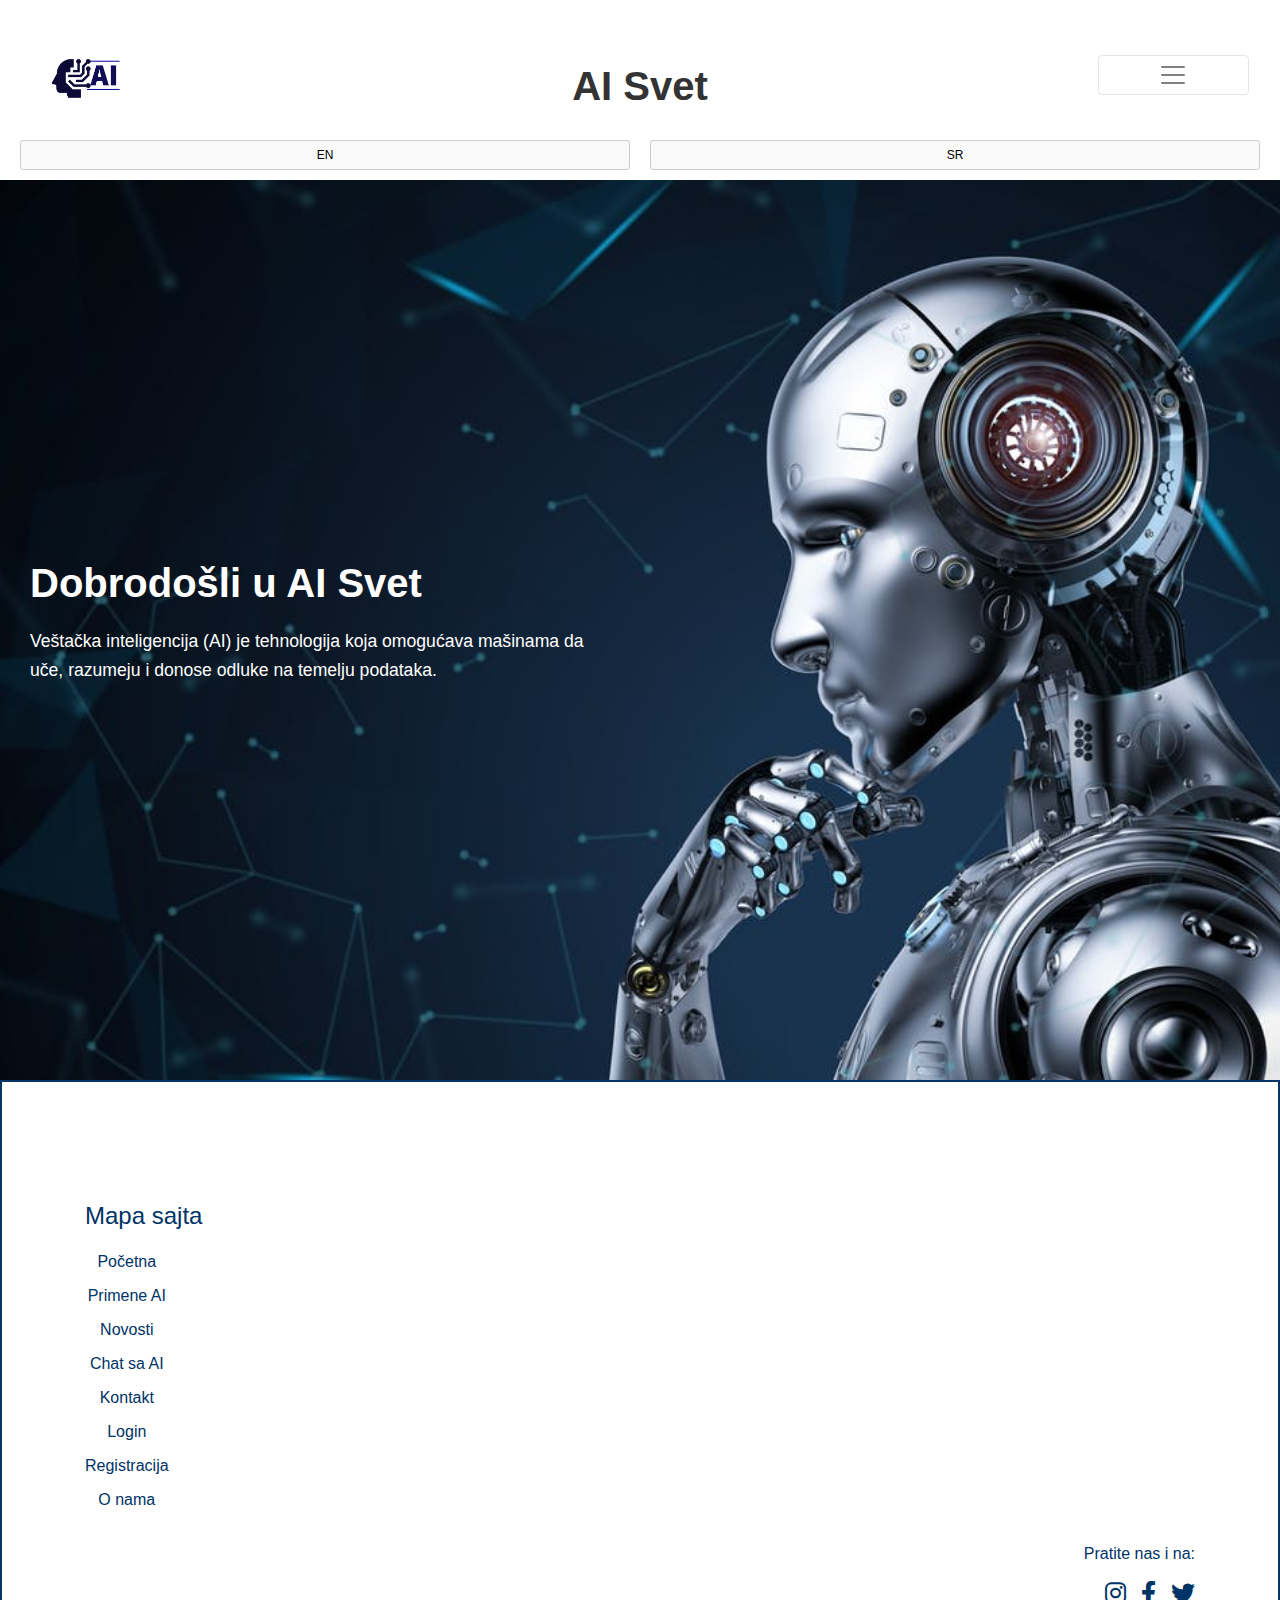
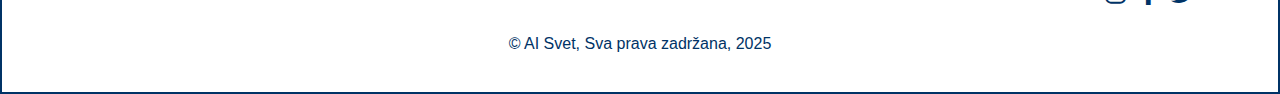
<file: index.html>
<!DOCTYPE html>
<html lang="sr">
<head>
    <meta charset="UTF-8">
    <meta name="viewport" content="width=device-width, initial-scale=1.0">
    <title>AI Svet</title>
    <link rel="stylesheet" href="style.css">
    <link href="https://stackpath.bootstrapcdn.com/bootstrap/4.3.1/css/bootstrap.min.css" rel="stylesheet">
    <link href="https://cdnjs.cloudflare.com/ajax/libs/font-awesome/6.0.0-beta3/css/all.min.css" rel="stylesheet">
   
</head>
<body>
    
    <header>
        <div class="container-fluid">
            <div class="row align-items-center">
                <div class="col-2">
                    <a href="index.html">
                        <img src="logo.png" alt="Logo" class="logo">
                    </a>
                </div>
                <div class="col-8 text-center">
                    <h1 class="main-title" data-key="main-title">AI SVET</h1>
                </div>
                <div class="col-2">
                    <nav class="navbar navbar-light">
                        <button class="navbar-toggler" type="button" data-toggle="collapse" data-target="#navbarNav" aria-controls="navbarNav" aria-expanded="false" aria-label="Toggle navigation">
                            <span class="navbar-toggler-icon"></span>
                        </button>
                        <div class="navbar-collapse collapse" id="navbarNav">
                            <ul class="navbar-nav ml-auto">
                                <li class="nav-item"><a class="nav-link" href="index.html" data-key="nav-home">Početna</a></li>
                                <li class="nav-item"><a class="nav-link" href="primene.html" data-key="nav-uses">Primene AI</a></li>
                                <li class="nav-item"><a class="nav-link" href="novosti.html" data-key="nav-news">Novosti</a></li>
                                <li class="nav-item"><a class="nav-link" href="chat.html" data-key="nav-chat">Chat sa AI</a></li>
                                <li class="nav-item"><a class="nav-link" href="kontakt.html" data-key="nav-contact">Kontakt</a></li>
                                <li class="nav-item"><a class="nav-link" href="onama.html" data-key="nav-about">O nama</a></li>
                                <li class="nav-item"><a class="nav-link login-btn" href="login.html" data-key="nav-login">Prijavite se</a></li>
                            </ul>
                        </div>
                    </nav>
                </div>
            </div>
            <div class="language-buttons">
                <button id="enBtn">EN</button>
                <button id="srBtn">SR</button>
            </div>
        </div>
    </header>
    
    <div class="dobrodoslica-sekcija">
        <div class="dobrodoslica-tekst">
            <h2 class="slide-in" data-key="welcome-title">Dobrodošli u AI Svet</h2>
            <p class="slide-in" data-key="welcome-message">
                Veštačka inteligencija (AI) je tehnologija koja omogućava mašinama da uče, razumeju i donose odluke na temelju podataka.
            </p>
        </div>
    </div>
    
    <footer class="footer">
        <div class="container text-center">
            <div class="footer-content">
                <h4 data-key="footer-title">Mapa sajta</h4>
                <ul class="footer-nav">
                    <li><a href="index.html" data-key="nav-home">Početna</a></li>
                    <li><a href="primene.html" data-key="nav-uses">Primene AI</a></li>
                    <li><a href="novosti.html" data-key="nav-news">Novosti</a></li>
                    <li><a href="chat.html" data-key="nav-chat">Chat sa AI</a></li>
                    <li><a href="kontakt.html" data-key="nav-contact">Kontakt</a></li>
                    <li><a href="login.html" data-key="nav-login">Login</a></li>
                    <li><a href="registracija.html" data-key="nav-register">Registracija</a></li>
                    <li><a href="onama.html" data-key="nav-about">O nama</a></li>
                </ul>
            </div>
            <div class="footer-social">
                <p data-key="footer-follow-us">Pratite nas i na:</p>
                <div class="social-icons">
                    <a href="https://www.instagram.com" target="_blank" class="social-icon" title="Instagram" data-key="social-instagram">
                        <i class="fab fa-instagram"></i>
                    </a>
                    <a href="https://www.facebook.com" target="_blank" class="social-icon" title="Facebook" data-key="social-facebook">
                        <i class="fab fa-facebook-f"></i>
                    </a>
                    <a href="https://twitter.com" target="_blank" class="social-icon" title="Twitter" data-key="social-twitter">
                        <i class="fab fa-twitter"></i>
                    </a>
                </div>
            </div>
            
            
            
            <div class="footer-bottom">
                <p data-key="footer-rights">&copy; AI Svet, Sva prava zadržana, 2025</p>
            </div>
            
        </div>
    </footer>

    
    <script src="https://code.jquery.com/jquery-3.6.0.min.js"></script>
    <script src="https://cdnjs.cloudflare.com/ajax/libs/popper.js/1.16.1/umd/popper.min.js"></script>
    <script src="https://stackpath.bootstrapcdn.com/bootstrap/4.3.1/js/bootstrap.min.js"></script>
    <script src="script.js"></script>
</body>
</html>
</file>
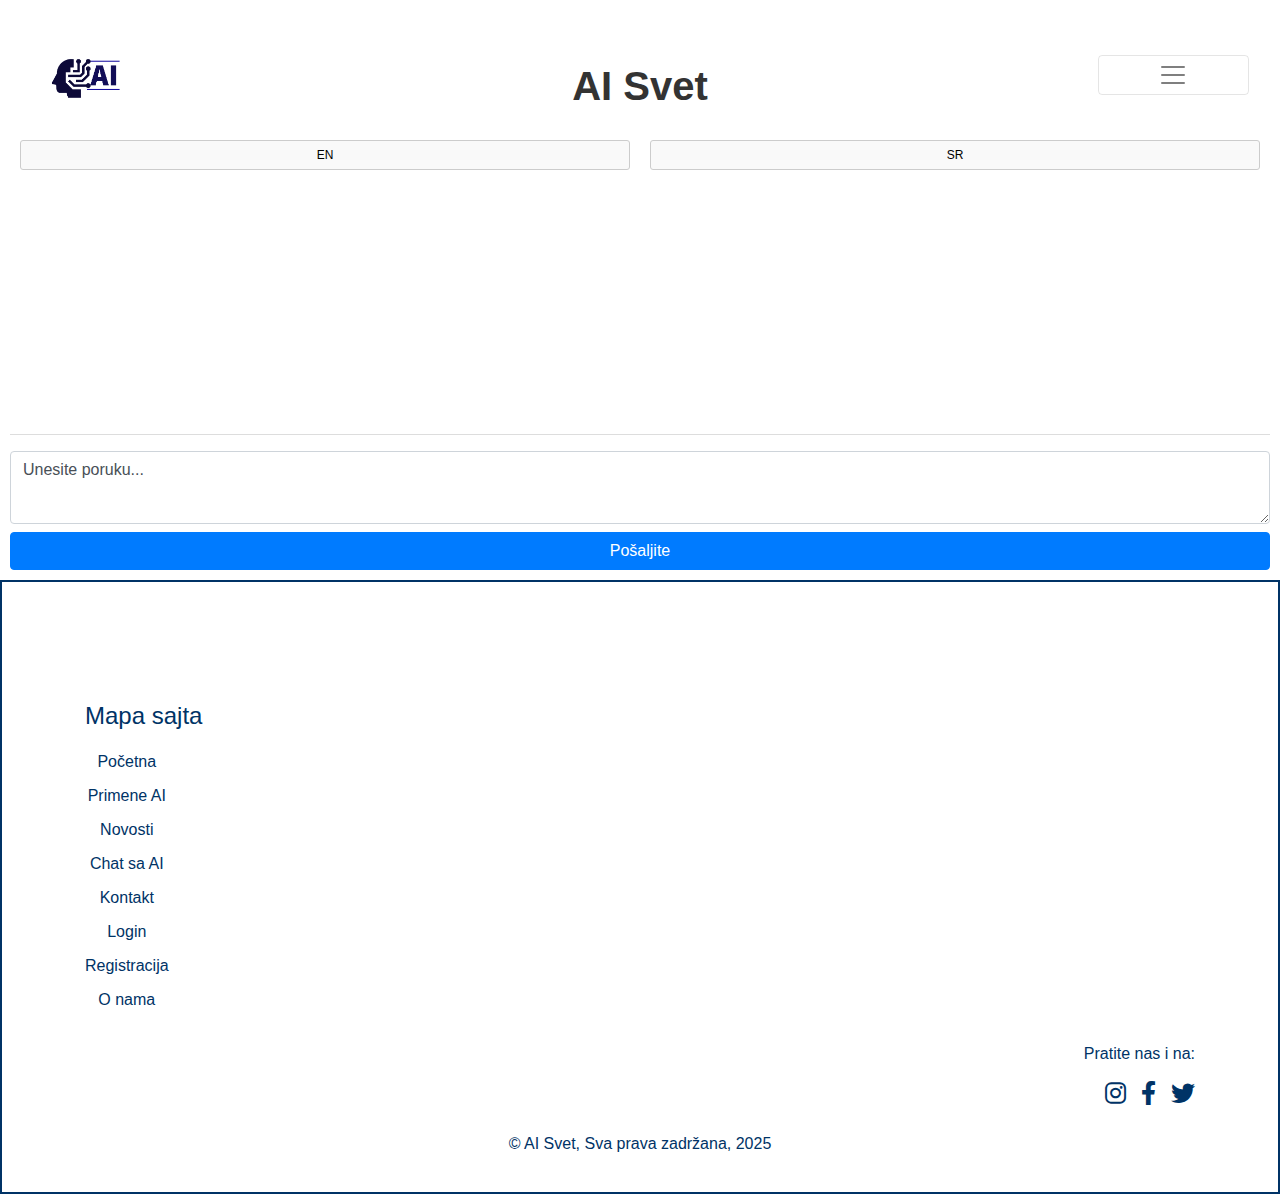
<file: chat.html>
<!DOCTYPE html>
<html lang="sr">
<head>
    <meta charset="UTF-8">
    <meta name="viewport" content="width=device-width, initial-scale=1.0">
    <title>Chat sa AI</title>
    <link rel="stylesheet" href="style.css">
    <link href="https://stackpath.bootstrapcdn.com/bootstrap/4.3.1/css/bootstrap.min.css" rel="stylesheet">
    <link href="https://cdnjs.cloudflare.com/ajax/libs/font-awesome/6.0.0-beta3/css/all.min.css" rel="stylesheet">
</head>
<body>
    <header>
        <div class="container-fluid">
            <div class="row align-items-center">
                <div class="col-2">
                    <a href="index.html">
                        <img src="logo.png" alt="Logo" class="logo">
                    </a>
                </div>
                <div class="col-8 text-center">
                    <h1 class="main-title" data-key="main-title">AI SVET</h1>
                </div>
                <div class="col-2">
                    <nav class="navbar navbar-light">
                        <button class="navbar-toggler" type="button" data-toggle="collapse" data-target="#navbarNav" aria-controls="navbarNav" aria-expanded="false" aria-label="Toggle navigation">
                            <span class="navbar-toggler-icon"></span>
                        </button>
                        <div class="navbar-collapse collapse" id="navbarNav">
                            <ul class="navbar-nav ml-auto">
                                <li class="nav-item"><a class="nav-link" href="index.html" data-key="nav-home">Početna</a></li>
                                <li class="nav-item"><a class="nav-link" href="primene.html" data-key="nav-uses">Primene AI</a></li>
                                <li class="nav-item"><a class="nav-link" href="novosti.html" data-key="nav-news">Novosti</a></li>
                                <li class="nav-item"><a class="nav-link" href="chat.html" data-key="nav-chat">Chat sa AI</a></li>
                                <li class="nav-item"><a class="nav-link" href="kontakt.html" data-key="nav-contact">Kontakt</a></li>
                                <li class="nav-item"><a class="nav-link" href="onama.html" data-key="nav-about">O nama</a></li>
                                <li class="nav-item"><a class="nav-link login-btn" href="login.html" data-key="nav-login">Prijavite se</a></li>
                            </ul>
                        </div>
                    </nav>
                </div>
            </div>
            <div class="language-buttons">
                <button id="enBtn">EN</button>
                <button id="srBtn">SR</button>
            </div>
        </div>
    </header>

    <div id="chatContainer">
        <div class="chat-window" id="chatWindow"></div>
        <textarea id="userInput" placeholder="Unesite poruku..." class="form-control mt-3" rows="3" data-key="chat-placeholder"></textarea>
        <button id="sendMessage" class="btn btn-primary mt-2" data-key="chat-send">Pošaljite</button>
    </div>
    
    


   
    <footer class="footer">
        <div class="container text-center">
            <div class="footer-content">
                <h4 data-key="footer-title">Mapa sajta</h4>
                <ul class="footer-nav">
                    <li><a href="index.html" data-key="nav-home">Početna</a></li>
                    <li><a href="primene.html" data-key="nav-uses">Primene AI</a></li>
                    <li><a href="novosti.html" data-key="nav-news">Novosti</a></li>
                    <li><a href="chat.html" data-key="nav-chat">Chat sa AI</a></li>
                    <li><a href="kontakt.html" data-key="nav-contact">Kontakt</a></li>
                    <li><a href="login.html" data-key="nav-login">Login</a></li>
                    <li><a href="registracija.html" data-key="nav-register">Registracija</a></li>
                    <li><a href="onama.html" data-key="nav-about">O nama</a></li>
                </ul>
            </div>
            <div class="footer-social">
                <p data-key="footer-follow-us">Pratite nas i na:</p>
                <div class="social-icons">
                    <a href="https://www.instagram.com" target="_blank" class="social-icon" title="Instagram" data-key="social-instagram">
                        <i class="fab fa-instagram"></i>
                    </a>
                    <a href="https://www.facebook.com" target="_blank" class="social-icon" title="Facebook" data-key="social-facebook">
                        <i class="fab fa-facebook-f"></i>
                    </a>
                    <a href="https://twitter.com" target="_blank" class="social-icon" title="Twitter" data-key="social-twitter">
                        <i class="fab fa-twitter"></i>
                    </a>
                </div>
            </div>
            
            
            
            <div class="footer-bottom">
                <p data-key="footer-rights">&copy; AI Svet, Sva prava zadržana, 2025</p>
            </div>
            
        </div>
    </footer>



    
    <script src="https://code.jquery.com/jquery-3.6.0.min.js"></script>
    <script src="https://cdnjs.cloudflare.com/ajax/libs/popper.js/1.16.1/umd/popper.min.js"></script>
    <script src="https://stackpath.bootstrapcdn.com/bootstrap/4.3.1/js/bootstrap.min.js"></script>
    <script src="script.js"></script>
</body>
</html>
</file>
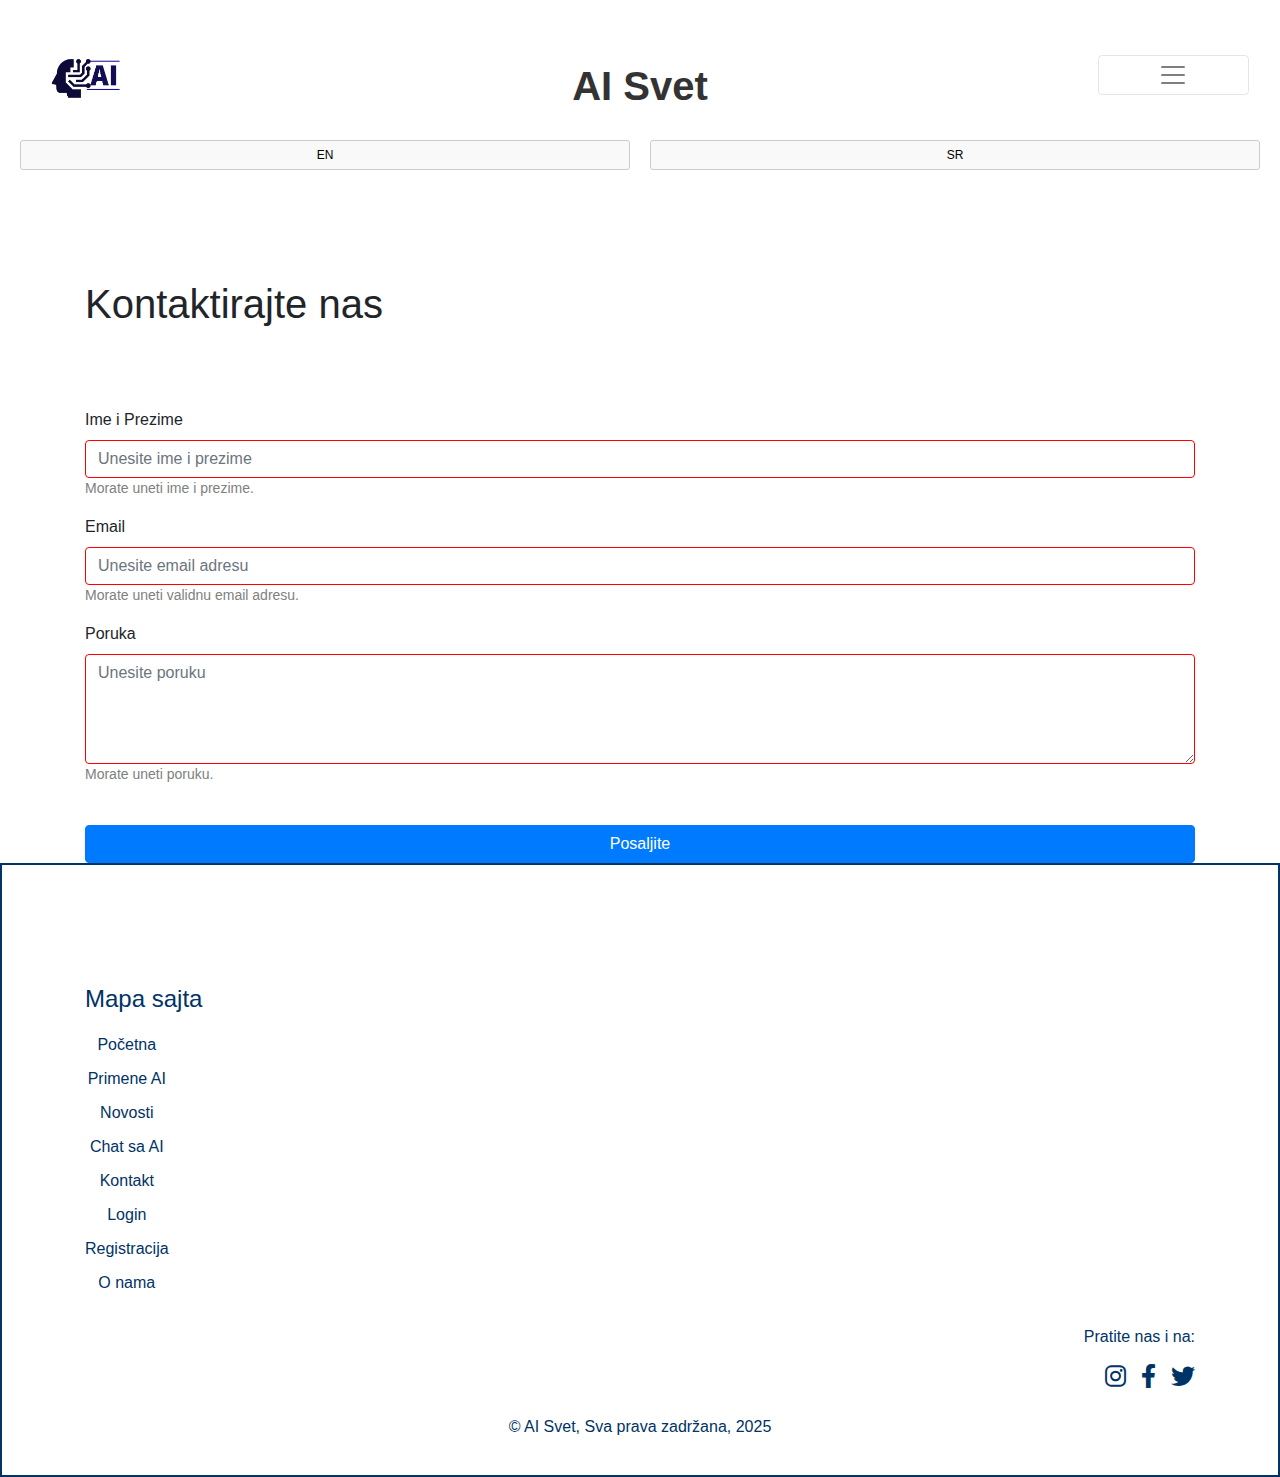
<file: kontakt.html>
<!DOCTYPE html>
<html lang="sr">
<head>
    <meta charset="UTF-8">
    <meta name="viewport" content="width=device-width, initial-scale=1.0">
    <title>Kontakt</title>
    <link rel="stylesheet" href="style.css">
    <link href="https://stackpath.bootstrapcdn.com/bootstrap/4.3.1/css/bootstrap.min.css" rel="stylesheet">
    <link href="https://cdnjs.cloudflare.com/ajax/libs/font-awesome/6.0.0-beta3/css/all.min.css" rel="stylesheet">
</head>
<body>
    <header>
        <div class="container-fluid">
            <div class="row align-items-center">
                <div class="col-2">
                    <a href="index.html">
                        <img src="logo.png" alt="Logo" class="logo">
                    </a>
                </div>
                <div class="col-8 text-center">
                    <h1 class="main-title" data-key="main-title">AI SVET</h1>
                </div>
                <div class="col-2">
                    <nav class="navbar navbar-light">
                        <button class="navbar-toggler" type="button" data-toggle="collapse" data-target="#navbarNav" aria-controls="navbarNav" aria-expanded="false" aria-label="Toggle navigation">
                            <span class="navbar-toggler-icon"></span>
                        </button>
                        <div class="navbar-collapse collapse" id="navbarNav">
                            <ul class="navbar-nav ml-auto">
                                <li class="nav-item"><a class="nav-link" href="index.html" data-key="nav-home">Početna</a></li>
                                <li class="nav-item"><a class="nav-link" href="primene.html" data-key="nav-uses">Primene AI</a></li>
                                <li class="nav-item"><a class="nav-link" href="novosti.html" data-key="nav-news">Novosti</a></li>
                                <li class="nav-item"><a class="nav-link" href="chat.html" data-key="nav-chat">Chat sa AI</a></li>
                                <li class="nav-item"><a class="nav-link" href="kontakt.html" data-key="nav-contact">Kontakt</a></li>
                                <li class="nav-item"><a class="nav-link" href="onama.html" data-key="nav-about">O nama</a></li>
                                <li class="nav-item"><a class="nav-link login-btn" href="login.html" data-key="nav-login">Prijavite se</a></li>
                            </ul>
                        </div>
                    </nav>
                </div>
            </div>
            <div class="language-buttons">
                <button id="enBtn">EN</button>
                <button id="srBtn">SR</button>
            </div>
            
        </div>
    </header>
    
    <div class="container">
        <h1 data-key="contact-title">Kontaktirajte nas</h1>
        <br>
        <br>
        <br>
        <form id="kontaktForma">
            <div class="form-group">
                <label for="ime" data-key="contact-name">Ime i Prezime</label>
                <input type="text" id="ime" class="form-control" placeholder="Unesite ime i prezime" required>
                <div id="imeHelp" class="help-text" data-key="contact-name-help">Morate uneti ime i prezime.</div>
                <div id="imeError" class="error-message" style="display:none;" data-key="contact-name-error">Ime i prezime nisu ispravno uneti.</div>
            </div>
    
            <div class="form-group">
                <label for="email" data-key="contact-email">Email</label>
                <input type="email" id="email" class="form-control" placeholder="Unesite email adresu" required>
                <div id="emailHelp" class="help-text" data-key="contact-email-help">Morate uneti validnu email adresu.</div>
                <div id="emailError" class="error-message" style="display:none;" data-key="contact-email-error">Email nije ispravno unet.</div>
            </div>
    
            <div class="form-group">
                <label for="poruka" data-key="contact-message">Poruka</label>
                <textarea id="poruka" class="form-control" rows="4" placeholder="Unesite poruku" required></textarea>
                <div id="porukaHelp" class="help-text" data-key="contact-message-help">Morate uneti poruku.</div>
                <div id="porukaError" class="error-message" style="display:none;" data-key="contact-message-error">Poruka nije ispravno uneta.</div>
            </div>
    
            <br>
    
            <button type="submit" class="btn btn-primary" formaction="porukaposlata.html" data-key="posaljite">Pošaljite</button>
        </form>
    </div>



    
    <footer class="footer">
        <div class="container text-center">
            <div class="footer-content">
                <h4 data-key="footer-title">Mapa sajta</h4>
                <ul class="footer-nav">
                    <li><a href="index.html" data-key="nav-home">Početna</a></li>
                    <li><a href="primene.html" data-key="nav-uses">Primene AI</a></li>
                    <li><a href="novosti.html" data-key="nav-news">Novosti</a></li>
                    <li><a href="chat.html" data-key="nav-chat">Chat sa AI</a></li>
                    <li><a href="kontakt.html" data-key="nav-contact">Kontakt</a></li>
                    <li><a href="login.html" data-key="nav-login">Login</a></li>
                    <li><a href="registracija.html" data-key="nav-register">Registracija</a></li>
                    <li><a href="onama.html" data-key="nav-about">O nama</a></li>
                </ul>
            </div>
            <div class="footer-social">
                <p data-key="footer-follow-us">Pratite nas i na:</p>
                <div class="social-icons">
                    <a href="https://www.instagram.com" target="_blank" class="social-icon" title="Instagram" data-key="social-instagram">
                        <i class="fab fa-instagram"></i>
                    </a>
                    <a href="https://www.facebook.com" target="_blank" class="social-icon" title="Facebook" data-key="social-facebook">
                        <i class="fab fa-facebook-f"></i>
                    </a>
                    <a href="https://twitter.com" target="_blank" class="social-icon" title="Twitter" data-key="social-twitter">
                        <i class="fab fa-twitter"></i>
                    </a>
                </div>
            </div>
            
            
            
            <div class="footer-bottom">
                <p data-key="footer-rights">&copy; AI Svet, Sva prava zadržana, 2025</p>
            </div>
            
        </div>
    </footer>

<script src="https://code.jquery.com/jquery-3.6.0.min.js"></script>
<script src="https://cdnjs.cloudflare.com/ajax/libs/popper.js/1.16.1/umd/popper.min.js"></script>
<script src="https://stackpath.bootstrapcdn.com/bootstrap/4.3.1/js/bootstrap.min.js"></script>
<script src="script.js"></script>


</body>
</html>
</file>
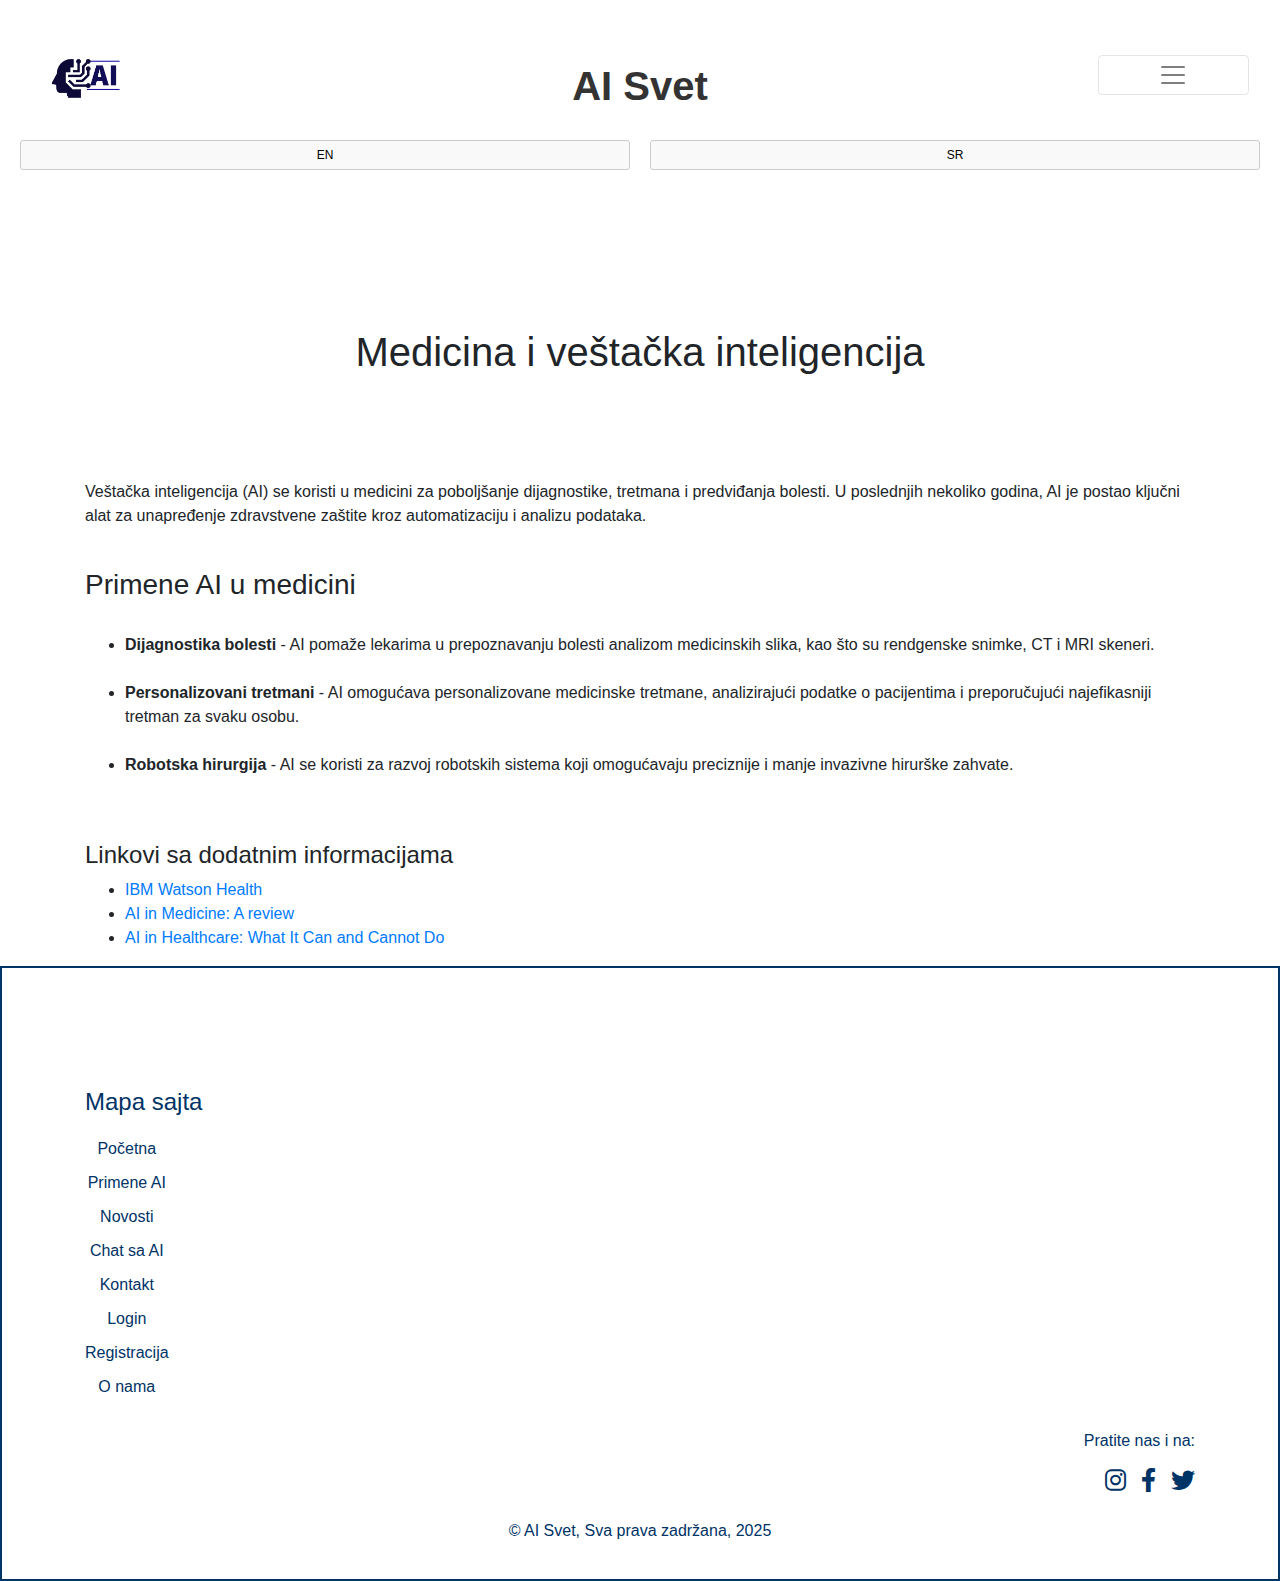
<file: medicina.html>
<!DOCTYPE html>
<html lang="sr">
<head>
    <meta charset="UTF-8">
    <meta name="viewport" content="width=device-width, initial-scale=1.0">
    <title>Medicina - Primene AI</title>
    <link rel="stylesheet" href="style.css">
    <link href="https://stackpath.bootstrapcdn.com/bootstrap/4.3.1/css/bootstrap.min.css" rel="stylesheet">
    <link href="https://cdnjs.cloudflare.com/ajax/libs/font-awesome/6.0.0-beta3/css/all.min.css" rel="stylesheet">
</head>
<body>
    <header>
        <div class="container-fluid">
            <div class="row align-items-center">
                <div class="col-2">
                    <a href="index.html">
                        <img src="logo.png" alt="Logo" class="logo">
                    </a>
                </div>
                <div class="col-8 text-center">
                    <h1 class="main-title" data-key="main-title">AI SVET</h1>
                </div>
                <div class="col-2">
                    <nav class="navbar navbar-light">
                        <button class="navbar-toggler" type="button" data-toggle="collapse" data-target="#navbarNav" aria-controls="navbarNav" aria-expanded="false" aria-label="Toggle navigation">
                            <span class="navbar-toggler-icon"></span>
                        </button>
                        <div class="navbar-collapse collapse" id="navbarNav">
                            <ul class="navbar-nav ml-auto">
                                <li class="nav-item"><a class="nav-link" href="index.html" data-key="nav-home">Početna</a></li>
                                <li class="nav-item"><a class="nav-link" href="primene.html" data-key="nav-uses">Primene AI</a></li>
                                <li class="nav-item"><a class="nav-link" href="novosti.html" data-key="nav-news">Novosti</a></li>
                                <li class="nav-item"><a class="nav-link" href="chat.html" data-key="nav-chat">Chat sa AI</a></li>
                                <li class="nav-item"><a class="nav-link" href="kontakt.html" data-key="nav-contact">Kontakt</a></li>
                                <li class="nav-item"><a class="nav-link" href="onama.html" data-key="nav-about">O nama</a></li>
                                <li class="nav-item"><a class="nav-link login-btn" href="login.html" data-key="nav-login">Prijavite se</a></li>
                            </ul>
                        </div>
                    </nav>
                </div>
            </div>
            <div class="language-buttons">
                <button id="enBtn">EN</button>
                <button id="srBtn">SR</button>
            </div>
        </div>
    </header>

    
    <div class="container mt-5">
        <h1 class="text-center" data-key="medicine-ai-title">Medicina i veštačka inteligencija</h1>
        <br>
        <br>
        <br>
        <br>
        <p data-key="medicine-ai-intro">Veštačka inteligencija (AI) se koristi u medicini za poboljšanje dijagnostike, tretmana i predviđanja bolesti. U poslednjih nekoliko godina, AI je postao ključni alat za unapređenje zdravstvene zaštite kroz automatizaciju i analizu podataka.</p>
        
        <br>
        <h3 data-key="medicine-ai-applications">Primene AI u medicini</h3>
        <br>
        <ul>
            <li><strong data-key="medicine-ai-diagnosis">Dijagnostika bolesti</strong> - AI pomaže lekarima u prepoznavanju bolesti analizom medicinskih slika, kao što su rendgenske snimke, CT i MRI skeneri.</li>
            <br>
            <li><strong data-key="medicine-ai-personalized-treatment">Personalizovani tretmani</strong> - AI omogućava personalizovane medicinske tretmane, analizirajući podatke o pacijentima i preporučujući najefikasniji tretman za svaku osobu.</li>
            <br>
            <li><strong data-key="medicine-ai-robotic-surgery">Robotska hirurgija</strong> - AI se koristi za razvoj robotskih sistema koji omogućavaju preciznije i manje invazivne hirurške zahvate.</li>
        </ul>
    
        <br>
        <br>
    
        <h4 data-key="medicine-ai-links-title">Linkovi sa dodatnim informacijama</h4>
        <ul>
            <li><a href="https://www.ibm.com/watson-health" target="_blank">IBM Watson Health</a></li>
            <li><a href="https://www.nature.com/articles/s41746-018-0029-5" target="_blank">AI in Medicine: A review</a></li>
            <li><a href="https://www.forbes.com/sites/forbestechcouncil/2021/03/15/what-ai-in-healthcare-can-and-cannot-do/" target="_blank">AI in Healthcare: What It Can and Cannot Do</a></li>
        </ul>
    </div>

    
    <footer class="footer">
        <div class="container text-center">
            <div class="footer-content">
                <h4 data-key="footer-title">Mapa sajta</h4>
                <ul class="footer-nav">
                    <li><a href="index.html" data-key="nav-home">Početna</a></li>
                    <li><a href="primene.html" data-key="nav-uses">Primene AI</a></li>
                    <li><a href="novosti.html" data-key="nav-news">Novosti</a></li>
                    <li><a href="chat.html" data-key="nav-chat">Chat sa AI</a></li>
                    <li><a href="kontakt.html" data-key="nav-contact">Kontakt</a></li>
                    <li><a href="login.html" data-key="nav-login">Login</a></li>
                    <li><a href="registracija.html" data-key="nav-register">Registracija</a></li>
                    <li><a href="onama.html" data-key="nav-about">O nama</a></li>
                </ul>
            </div>
            <div class="footer-social">
                <p data-key="footer-follow-us">Pratite nas i na:</p>
                <div class="social-icons">
                    <a href="https://www.instagram.com" target="_blank" class="social-icon" title="Instagram" data-key="social-instagram">
                        <i class="fab fa-instagram"></i>
                    </a>
                    <a href="https://www.facebook.com" target="_blank" class="social-icon" title="Facebook" data-key="social-facebook">
                        <i class="fab fa-facebook-f"></i>
                    </a>
                    <a href="https://twitter.com" target="_blank" class="social-icon" title="Twitter" data-key="social-twitter">
                        <i class="fab fa-twitter"></i>
                    </a>
                </div>
            </div>
            
            
            
            <div class="footer-bottom">
                <p data-key="footer-rights">&copy; AI Svet, Sva prava zadržana, 2025</p>
            </div>
            
        </div>
    </footer>

    
    <script src="https://code.jquery.com/jquery-3.6.0.min.js"></script>
    <script src="https://cdnjs.cloudflare.com/ajax/libs/popper.js/1.16.1/umd/popper.min.js"></script>
    <script src="https://stackpath.bootstrapcdn.com/bootstrap/4.3.1/js/bootstrap.min.js"></script>
    <script src="script.js"></script>
</body>
</html>
</file>
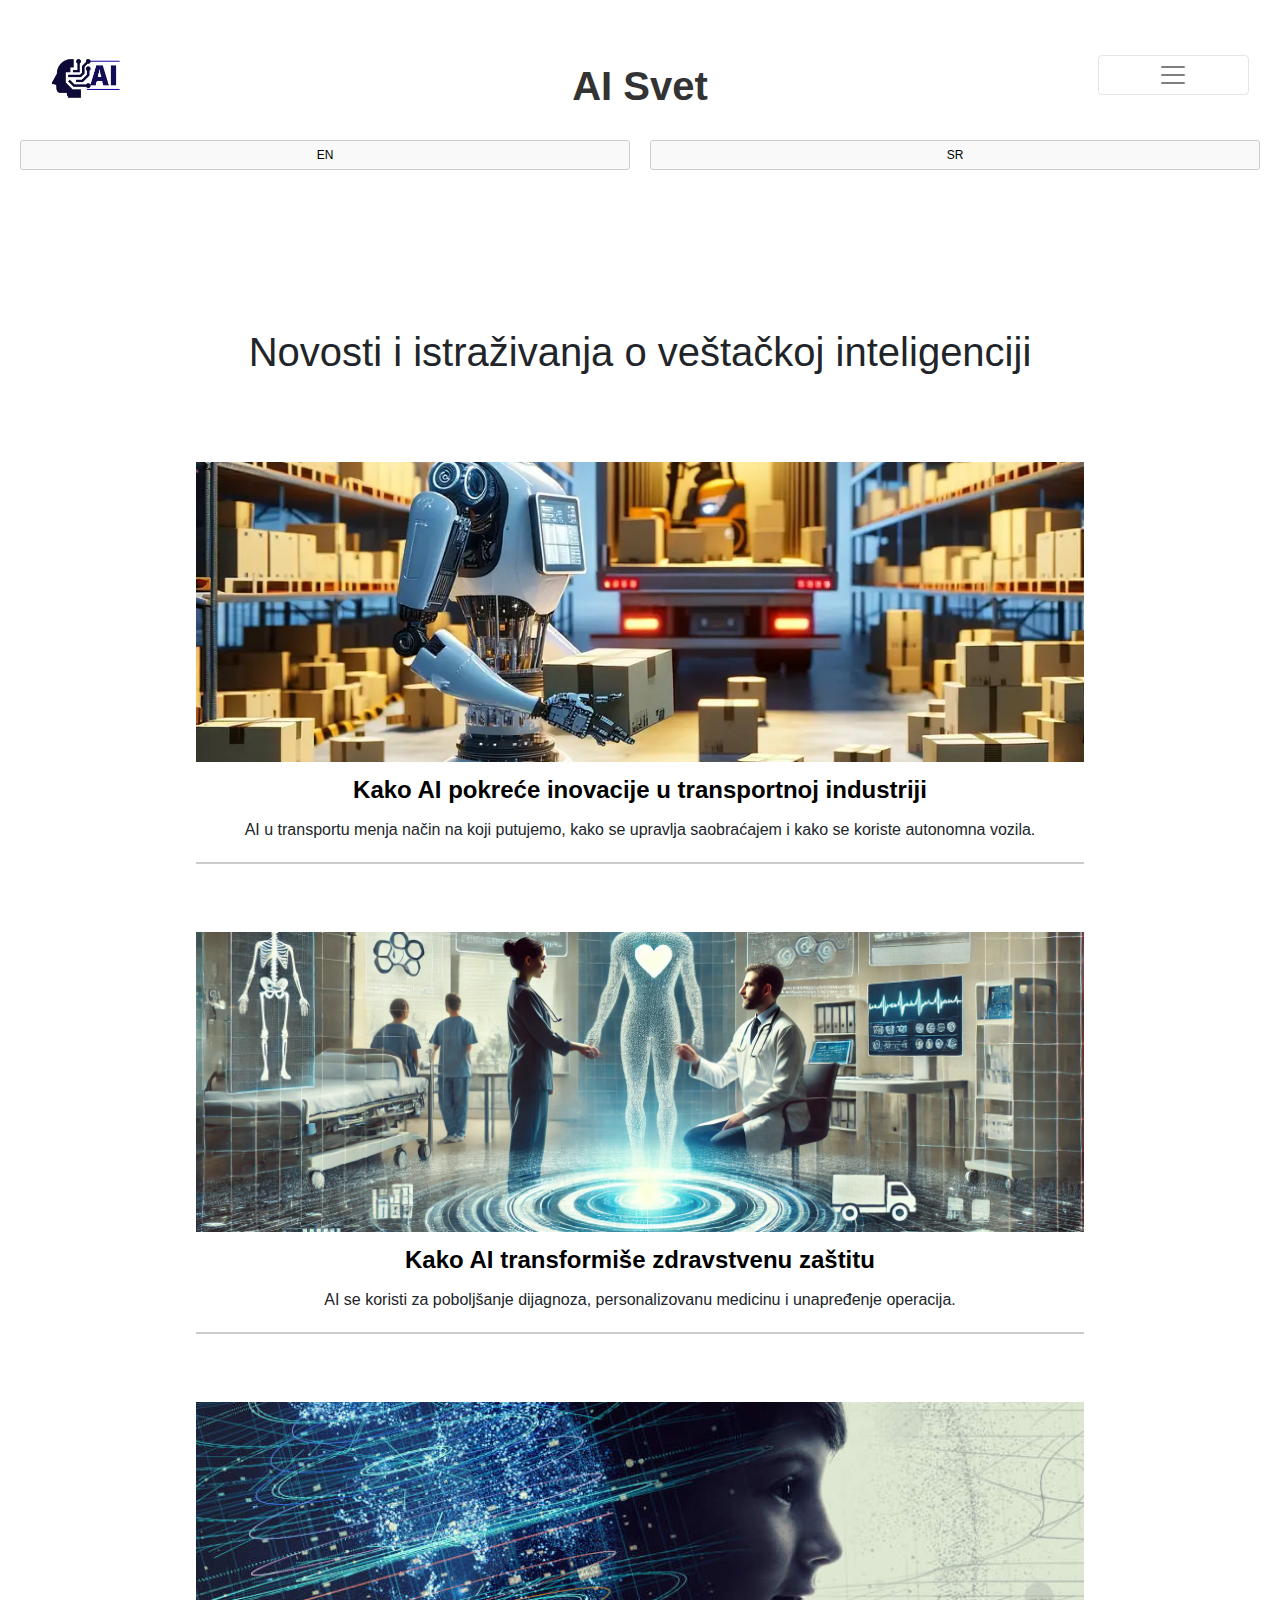
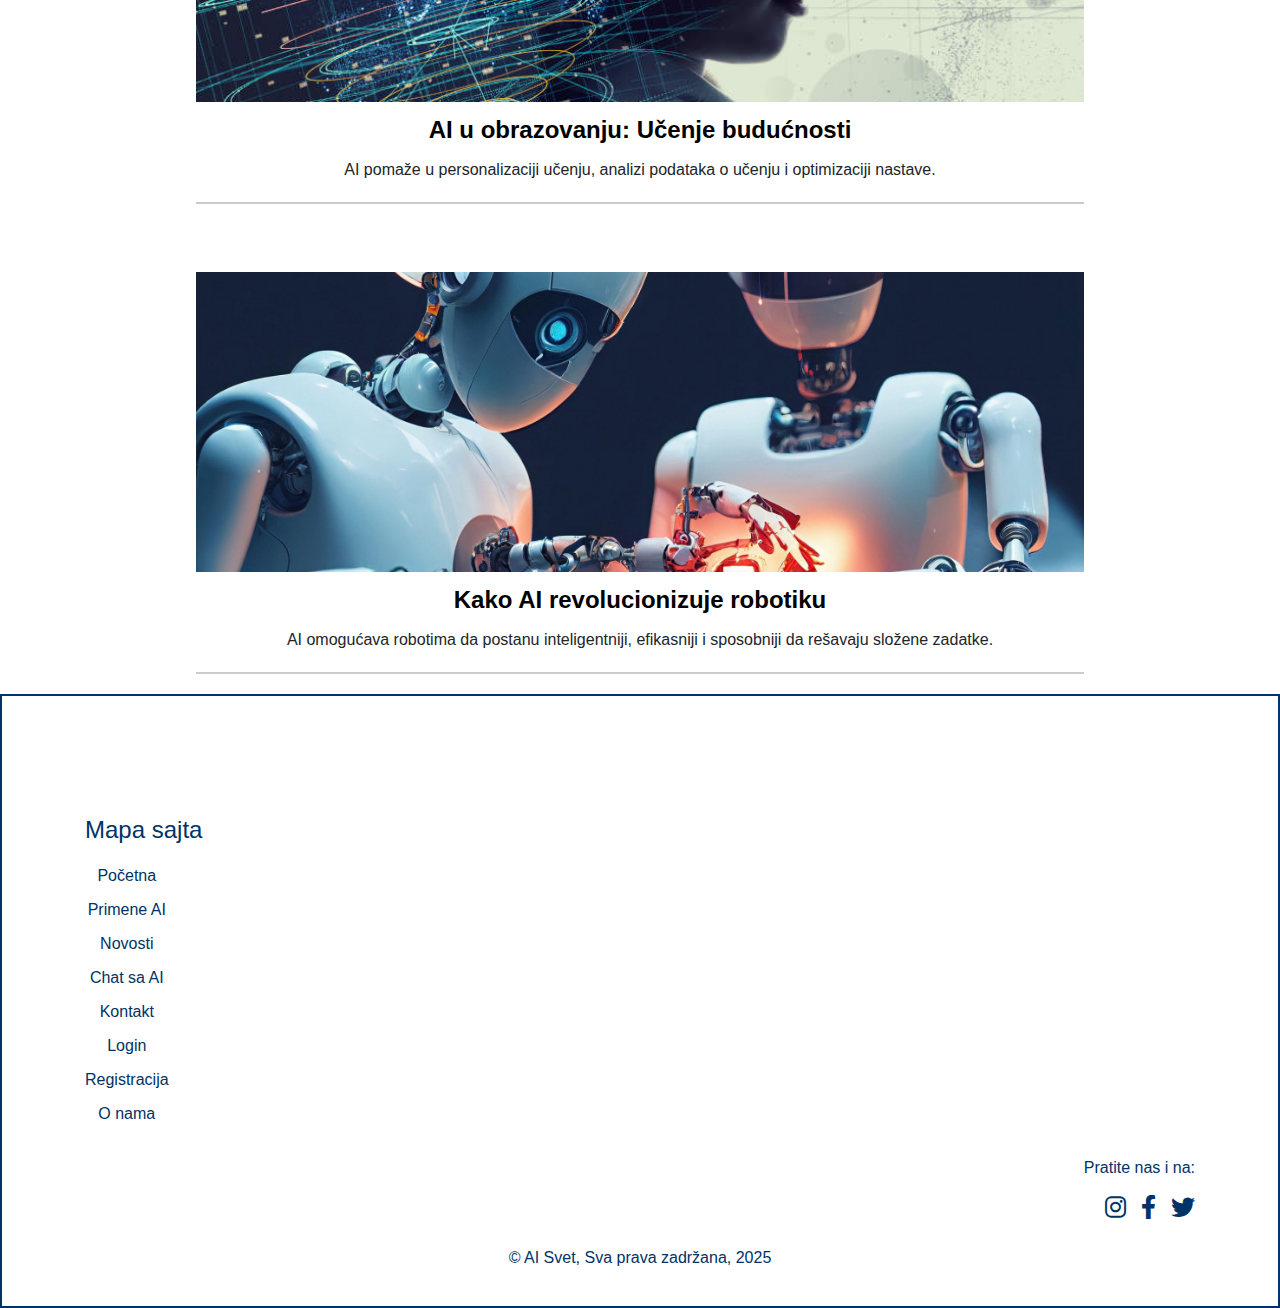
<file: novosti.html>
<!DOCTYPE html>
<html lang="sr">
<head>
    <meta charset="UTF-8">
    <meta name="viewport" content="width=device-width, initial-scale=1.0">
    <title>Novosti i istraživanja - Primene AI</title>
    <link rel="stylesheet" href="style.css">
    <link href="https://stackpath.bootstrapcdn.com/bootstrap/4.3.1/css/bootstrap.min.css" rel="stylesheet">
    <link href="https://cdnjs.cloudflare.com/ajax/libs/font-awesome/6.0.0-beta3/css/all.min.css" rel="stylesheet">
   
</head>
<body>
    <header>
        <div class="container-fluid">
            <div class="row align-items-center">
                <div class="col-2">
                    <a href="index.html">
                        <img src="logo.png" alt="Logo" class="logo">
                    </a>
                </div>
                <div class="col-8 text-center">
                    <h1 class="main-title" data-key="main-title">AI SVET</h1>
                </div>
                <div class="col-2">
                    <nav class="navbar navbar-light">
                        <button class="navbar-toggler" type="button" data-toggle="collapse" data-target="#navbarNav" aria-controls="navbarNav" aria-expanded="false" aria-label="Toggle navigation">
                            <span class="navbar-toggler-icon"></span>
                        </button>
                        <div class="navbar-collapse collapse" id="navbarNav">
                            <ul class="navbar-nav ml-auto">
                                <li class="nav-item"><a class="nav-link" href="index.html" data-key="nav-home">Početna</a></li>
                                <li class="nav-item"><a class="nav-link" href="primene.html" data-key="nav-uses">Primene AI</a></li>
                                <li class="nav-item"><a class="nav-link" href="novosti.html" data-key="nav-news">Novosti</a></li>
                                <li class="nav-item"><a class="nav-link" href="chat.html" data-key="nav-chat">Chat sa AI</a></li>
                                <li class="nav-item"><a class="nav-link" href="kontakt.html" data-key="nav-contact">Kontakt</a></li>
                                <li class="nav-item"><a class="nav-link" href="onama.html" data-key="nav-about">O nama</a></li>
                                <li class="nav-item"><a class="nav-link login-btn" href="login.html" data-key="nav-login">Prijavite se</a></li>
                            </ul>
                        </div>
                    </nav>
                </div>
            </div>
            <div class="language-buttons">
                <button id="enBtn">EN</button>
                <button id="srBtn">SR</button>
            </div>
        </div>
    </header>

    
    <div class="container mt-5">
        <h1 class="text-center" data-key="novosti-vestacka-inteligencija">Novosti i istraživanja o veštačkoj inteligenciji</h1>
        <br>
        <br>
    
        <div class="artikal-container">
            
            <div class="artikal">
                <img src="transport2.jpg" alt="AI u transportu">
                <div class="artikal-title">
                    <a href="https://invoitix.com/rs/vestacka-inteligencija-u-transportu-i-logistici/" target="_blank" data-key="ai-transport-naslov">Kako AI pokreće inovacije u transportnoj industriji</a>
                </div>
                <div class="artikal-description" data-key="ai-transport-opis">
                    AI u transportu menja način na koji putujemo, kako se upravlja saobraćajem i kako se koriste autonomna vozila.
                </div>
            </div>
            <br>
            <br>
            
            
            <div class="artikal">
                <img src="zdravstvo2.jpg" alt="AI u zdravstvu">
                <div class="artikal-title">
                    <a href="https://ivi.ac.rs/news/kako-unaprediti-zdravstvo-primenom-vestacke-inteligencije/" target="_blank" data-key="ai-healthcare-naslov">Kako AI transformiše zdravstvenu zaštitu</a>
                </div>
                <div class="artikal-description" data-key="ai-healthcare-opis">
                    AI se koristi za poboljšanje dijagnoza, personalizovanu medicinu i unapređenje operacija.
                </div>
            </div>
            <br>
            <br>
    
            <div class="artikal">
                <img src="obrazovanje2.jpg" alt="AI u obrazovanju">
                <div class="artikal-title">
                    <a href="https://www.savremena-osnovna.edu.rs/vestacka-inteligencija-u-obrazovanju/" target="_blank" data-key="ai-education-naslov">AI u obrazovanju: Učenje budućnosti</a>
                </div>
                <div class="artikal-description" data-key="ai-education-opis">
                    AI pomaže u personalizaciji učenju, analizi podataka o učenju i optimizaciji nastave.
                </div>
            </div>
            <br>
            <br>
    
            <div class="artikal">
                <img src="robotika2.jpg" alt="AI u robotici">
                <div class="artikal-title">
                    <a href="https://www.industrija.rs/vesti/clanak/buducnost-ai-robotike-u-industriji-trendovi-i-inovacije" target="_blank" data-key="ai-robotics-naslov">Kako AI revolucionizuje robotiku</a>
                </div>
                <div class="artikal-description" data-key="ai-robotics-opis">
                    AI omogućava robotima da postanu inteligentniji, efikasniji i sposobniji da rešavaju složene zadatke.
                </div>
            </div>
        </div>
    </div>
    

    
    <footer class="footer">
        <div class="container text-center">
            <div class="footer-content">
                <h4 data-key="footer-title">Mapa sajta</h4>
                <ul class="footer-nav">
                    <li><a href="index.html" data-key="nav-home">Početna</a></li>
                    <li><a href="primene.html" data-key="nav-uses">Primene AI</a></li>
                    <li><a href="novosti.html" data-key="nav-news">Novosti</a></li>
                    <li><a href="chat.html" data-key="nav-chat">Chat sa AI</a></li>
                    <li><a href="kontakt.html" data-key="nav-contact">Kontakt</a></li>
                    <li><a href="login.html" data-key="nav-login">Login</a></li>
                    <li><a href="registracija.html" data-key="nav-register">Registracija</a></li>
                    <li><a href="onama.html" data-key="nav-about">O nama</a></li>
                </ul>
            </div>
            <div class="footer-social">
                <p data-key="footer-follow-us">Pratite nas i na:</p>
                <div class="social-icons">
                    <a href="https://www.instagram.com" target="_blank" class="social-icon" title="Instagram" data-key="social-instagram">
                        <i class="fab fa-instagram"></i>
                    </a>
                    <a href="https://www.facebook.com" target="_blank" class="social-icon" title="Facebook" data-key="social-facebook">
                        <i class="fab fa-facebook-f"></i>
                    </a>
                    <a href="https://twitter.com" target="_blank" class="social-icon" title="Twitter" data-key="social-twitter">
                        <i class="fab fa-twitter"></i>
                    </a>
                </div>
            </div>
            
            
            
            <div class="footer-bottom">
                <p data-key="footer-rights">&copy; AI Svet, Sva prava zadržana, 2025</p>
            </div>
            
        </div>
    </footer>

    
    <script src="https://code.jquery.com/jquery-3.6.0.min.js"></script>
    <script src="https://cdnjs.cloudflare.com/ajax/libs/popper.js/1.16.1/umd/popper.min.js"></script>
    <script src="https://stackpath.bootstrapcdn.com/bootstrap/4.3.1/js/bootstrap.min.js"></script>
    <script src="script.js"></script>
</body>
</html>
</file>
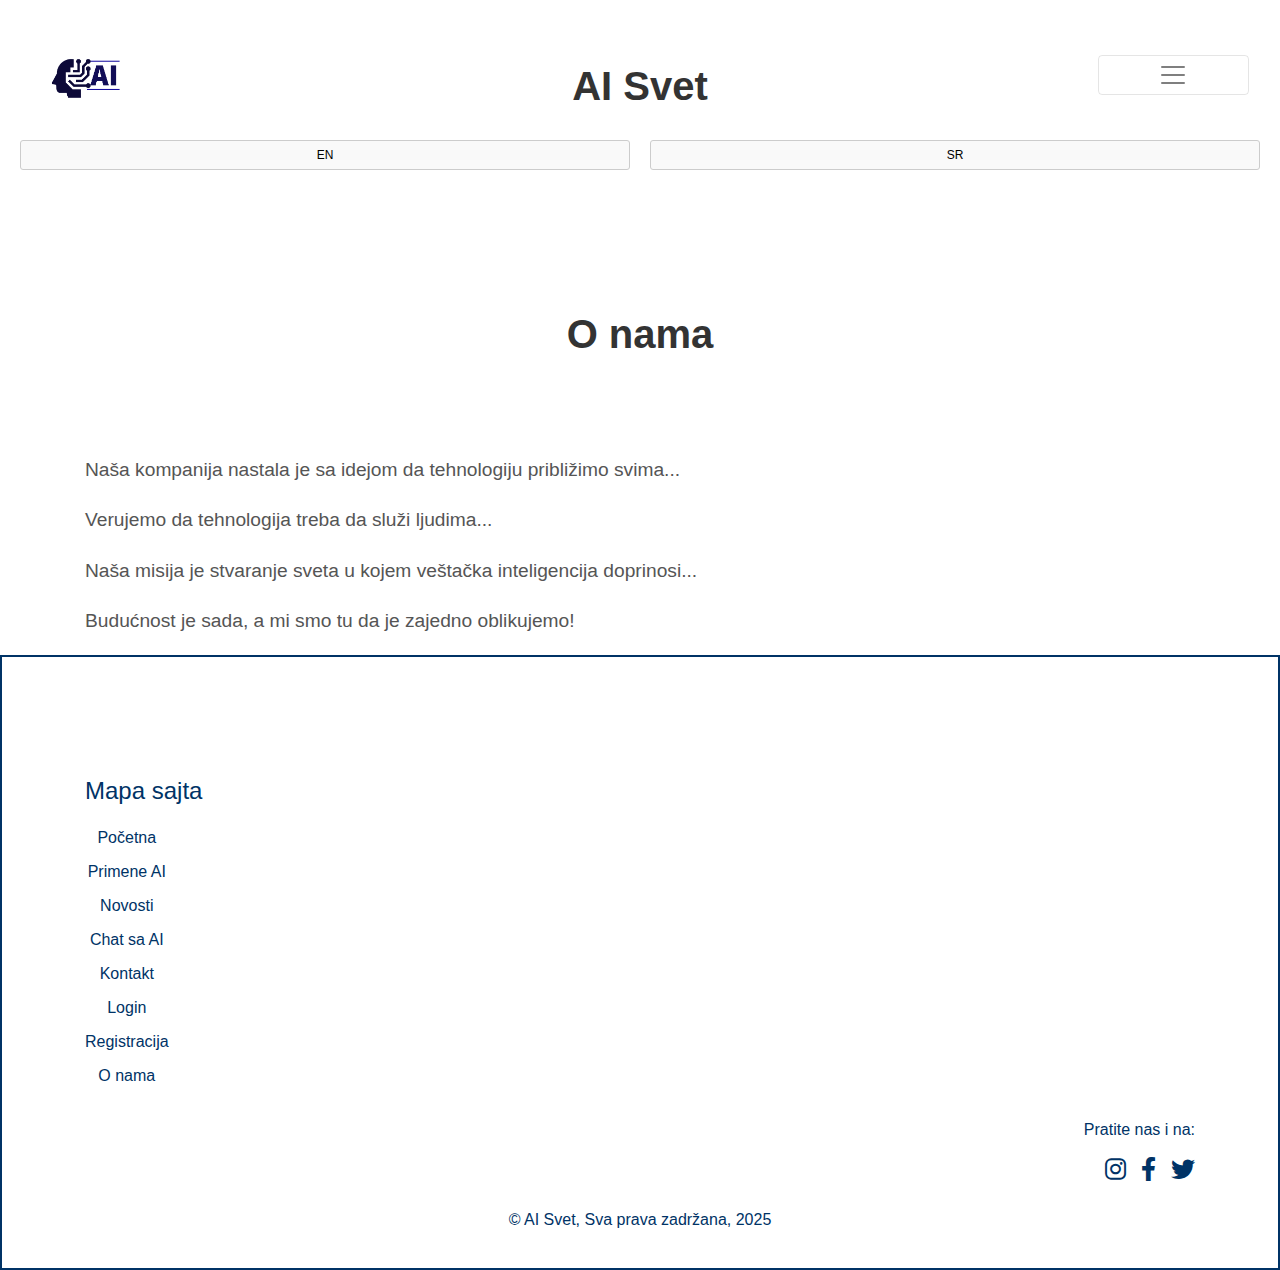
<file: onama.html>
<!DOCTYPE html>
<html lang="sr">
<head>
    <meta charset="UTF-8">
    <meta name="viewport" content="width=device-width, initial-scale=1.0">
    <title>O nama</title>
    <link rel="stylesheet" href="style.css">
    <link href="https://stackpath.bootstrapcdn.com/bootstrap/4.3.1/css/bootstrap.min.css" rel="stylesheet">
    <link href="https://cdnjs.cloudflare.com/ajax/libs/font-awesome/6.0.0-beta3/css/all.min.css" rel="stylesheet">
</head>
<body>
    <header>
        <div class="container-fluid">
            <div class="row align-items-center">
                <div class="col-2">
                    <a href="index.html">
                        <img src="logo.png" alt="Logo" class="logo">
                    </a>
                </div>
                <div class="col-8 text-center">
                    <h1 class="main-title" data-key="main-title">AI SVET</h1>
                </div>
                <div class="col-2">
                    <nav class="navbar navbar-light">
                        <button class="navbar-toggler" type="button" data-toggle="collapse" data-target="#navbarNav" aria-controls="navbarNav" aria-expanded="false" aria-label="Toggle navigation">
                            <span class="navbar-toggler-icon"></span>
                        </button>
                        <div class="navbar-collapse collapse" id="navbarNav">
                            <ul class="navbar-nav ml-auto">
                                <li class="nav-item"><a class="nav-link" href="index.html" data-key="nav-home">Početna</a></li>
                                <li class="nav-item"><a class="nav-link" href="primene.html" data-key="nav-uses">Primene AI</a></li>
                                <li class="nav-item"><a class="nav-link" href="novosti.html" data-key="nav-news">Novosti</a></li>
                                <li class="nav-item"><a class="nav-link" href="chat.html" data-key="nav-chat">Chat sa AI</a></li>
                                <li class="nav-item"><a class="nav-link" href="kontakt.html" data-key="nav-contact">Kontakt</a></li>
                                <li class="nav-item"><a class="nav-link" href="onama.html" data-key="nav-about">O nama</a></li>
                                <li class="nav-item"><a class="nav-link login-btn" href="login.html" data-key="nav-login">Prijavite se</a></li>
                            </ul>
                        </div>
                    </nav>
                </div>
            </div>
            <div class="language-buttons">
                <button id="enBtn">EN</button>
                <button id="srBtn">SR</button>
            </div>
        </div>
    </header>

    
    <div class="container text-left">
        <h1 class="main-title text-center" data-key="o-nama-naslov">O nama</h1>
        <br>
        <br>
        <br>
        <div class="main-description">
            <p data-key="o-nama-prva-paragraf">Naša kompanija nastala je sa idejom da tehnologiju približimo svima...</p>
            <p data-key="o-nama-drugi-paragraf">Verujemo da tehnologija treba da služi ljudima...</p>
            <p data-key="o-nama-treci-paragraf">Naša misija je stvaranje sveta u kojem veštačka inteligencija doprinosi...</p>
            <p data-key="o-nama-cetvrti-paragraf">Budućnost je sada, a mi smo tu da je zajedno oblikujemo!</p>
        </div>
    </div>
    

    
    <footer class="footer">
        <div class="container text-center">
            <div class="footer-content">
                <h4 data-key="footer-title">Mapa sajta</h4>
                <ul class="footer-nav">
                    <li><a href="index.html" data-key="nav-home">Početna</a></li>
                    <li><a href="primene.html" data-key="nav-uses">Primene AI</a></li>
                    <li><a href="novosti.html" data-key="nav-news">Novosti</a></li>
                    <li><a href="chat.html" data-key="nav-chat">Chat sa AI</a></li>
                    <li><a href="kontakt.html" data-key="nav-contact">Kontakt</a></li>
                    <li><a href="login.html" data-key="nav-login">Login</a></li>
                    <li><a href="registracija.html" data-key="nav-register">Registracija</a></li>
                    <li><a href="onama.html" data-key="nav-about">O nama</a></li>
                </ul>
            </div>
            <div class="footer-social">
                <p data-key="footer-follow-us">Pratite nas i na:</p>
                <div class="social-icons">
                    <a href="https://www.instagram.com" target="_blank" class="social-icon" title="Instagram" data-key="social-instagram">
                        <i class="fab fa-instagram"></i>
                    </a>
                    <a href="https://www.facebook.com" target="_blank" class="social-icon" title="Facebook" data-key="social-facebook">
                        <i class="fab fa-facebook-f"></i>
                    </a>
                    <a href="https://twitter.com" target="_blank" class="social-icon" title="Twitter" data-key="social-twitter">
                        <i class="fab fa-twitter"></i>
                    </a>
                </div>
            </div>
            
            
            
            <div class="footer-bottom">
                <p data-key="footer-rights">&copy; AI Svet, Sva prava zadržana, 2025</p>
            </div>
            
        </div>
    </footer>

    <script src="https://code.jquery.com/jquery-3.6.0.min.js"></script>
    <script src="https://cdnjs.cloudflare.com/ajax/libs/popper.js/1.16.1/umd/popper.min.js"></script>
    <script src="https://stackpath.bootstrapcdn.com/bootstrap/4.3.1/js/bootstrap.min.js"></script>
    <script src="script.js"></script>
</body>
</html>
</file>
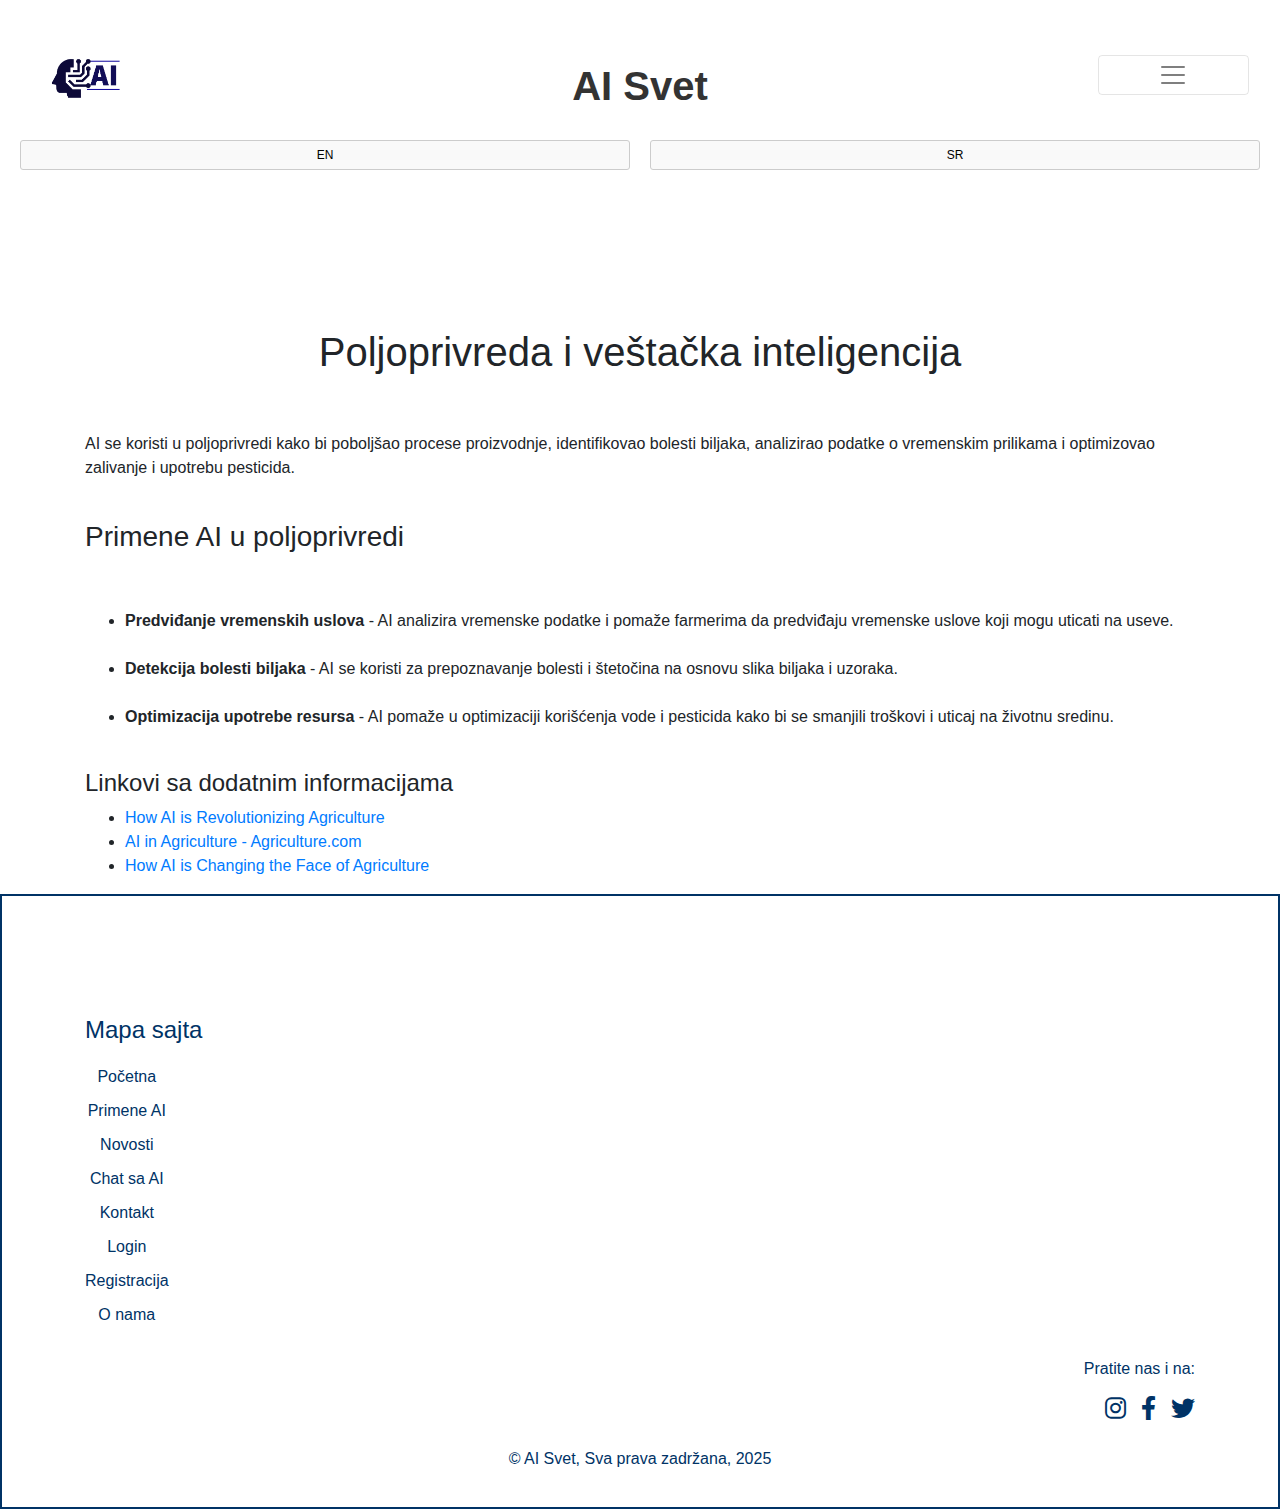
<file: poljoprivreda.html>
<!DOCTYPE html>
<html lang="sr">
<head>
    <meta charset="UTF-8">
    <meta name="viewport" content="width=device-width, initial-scale=1.0">
    <title>Poljoprivreda - Primene AI</title>
    <link rel="stylesheet" href="style.css">
    <link href="https://stackpath.bootstrapcdn.com/bootstrap/4.3.1/css/bootstrap.min.css" rel="stylesheet">
    <link href="https://cdnjs.cloudflare.com/ajax/libs/font-awesome/6.0.0-beta3/css/all.min.css" rel="stylesheet">
</head>
<body>
    <header>
        <div class="container-fluid">
            <div class="row align-items-center">
                <div class="col-2">
                    <a href="index.html">
                        <img src="logo.png" alt="Logo" class="logo">
                    </a>
                </div>
                <div class="col-8 text-center">
                    <h1 class="main-title" data-key="main-title">AI SVET</h1>
                </div>
                <div class="col-2">
                    <nav class="navbar navbar-light">
                        <button class="navbar-toggler" type="button" data-toggle="collapse" data-target="#navbarNav" aria-controls="navbarNav" aria-expanded="false" aria-label="Toggle navigation">
                            <span class="navbar-toggler-icon"></span>
                        </button>
                        <div class="navbar-collapse collapse" id="navbarNav">
                            <ul class="navbar-nav ml-auto">
                                <li class="nav-item"><a class="nav-link" href="index.html" data-key="nav-home">Početna</a></li>
                                <li class="nav-item"><a class="nav-link" href="primene.html" data-key="nav-uses">Primene AI</a></li>
                                <li class="nav-item"><a class="nav-link" href="novosti.html" data-key="nav-news">Novosti</a></li>
                                <li class="nav-item"><a class="nav-link" href="chat.html" data-key="nav-chat">Chat sa AI</a></li>
                                <li class="nav-item"><a class="nav-link" href="kontakt.html" data-key="nav-contact">Kontakt</a></li>
                                <li class="nav-item"><a class="nav-link" href="onama.html" data-key="nav-about">O nama</a></li>
                                <li class="nav-item"><a class="nav-link login-btn" href="login.html" data-key="nav-login">Prijavite se</a></li>
                            </ul>
                        </div>
                    </nav>
                </div>
            </div>
            <div class="language-buttons">
                <button id="enBtn">EN</button>
                <button id="srBtn">SR</button>
            </div>
        </div>
    </header>

    
    <div class="container mt-5">
        <h1 class="text-center" data-key="poljoprivreda-naslov">Poljoprivreda i veštačka inteligencija</h1>
        <br>
        <br>
        <p data-key="poljoprivreda-opis">AI se koristi u poljoprivredi kako bi poboljšao procese proizvodnje, identifikovao bolesti biljaka, analizirao podatke o vremenskim prilikama i optimizovao zalivanje i upotrebu pesticida.</p>
    
        <br>
        <h3 data-key="poljoprivreda-primene-naslov">Primene AI u poljoprivredi</h3>
        <br>
        <br>
        <ul>
            <li><strong data-key="poljoprivreda-vremenski-uslovi">Predviđanje vremenskih uslova</strong> - AI analizira vremenske podatke i pomaže farmerima da predviđaju vremenske uslove koji mogu uticati na useve.</li>
            <br>
            <li><strong data-key="poljoprivreda-detekcija-bolesti">Detekcija bolesti biljaka</strong> - AI se koristi za prepoznavanje bolesti i štetočina na osnovu slika biljaka i uzoraka.</li>
            <br>
            <li><strong data-key="poljoprivreda-optimizacija-resursa">Optimizacija upotrebe resursa</strong> - AI pomaže u optimizaciji korišćenja vode i pesticida kako bi se smanjili troškovi i uticaj na životnu sredinu.</li>
        </ul>
    
        <br>
    
        <h4 data-key="poljoprivreda-linkovi-naslov">Linkovi sa dodatnim informacijama</h4>
        <ul>
            <li><a href="https://www.techradar.com/news/how-ai-is-revolutionizing-agriculture" target="_blank">How AI is Revolutionizing Agriculture</a></li>
            <li><a href="https://www.agriculture.com/technology" target="_blank">AI in Agriculture - Agriculture.com</a></li>
            <li><a href="https://www.forbes.com/sites/forbestechcouncil/2021/04/14/how-ai-is-revolutionizing-agriculture/" target="_blank">How AI is Changing the Face of Agriculture</a></li>
        </ul>
    </div>

    
    <footer class="footer">
        <div class="container text-center">
            <div class="footer-content">
                <h4 data-key="footer-title">Mapa sajta</h4>
                <ul class="footer-nav">
                    <li><a href="index.html" data-key="nav-home">Početna</a></li>
                    <li><a href="primene.html" data-key="nav-uses">Primene AI</a></li>
                    <li><a href="novosti.html" data-key="nav-news">Novosti</a></li>
                    <li><a href="chat.html" data-key="nav-chat">Chat sa AI</a></li>
                    <li><a href="kontakt.html" data-key="nav-contact">Kontakt</a></li>
                    <li><a href="login.html" data-key="nav-login">Login</a></li>
                    <li><a href="registracija.html" data-key="nav-register">Registracija</a></li>
                    <li><a href="onama.html" data-key="nav-about">O nama</a></li>
                </ul>
            </div>
            <div class="footer-social">
                <p data-key="footer-follow-us">Pratite nas i na:</p>
                <div class="social-icons">
                    <a href="https://www.instagram.com" target="_blank" class="social-icon" title="Instagram" data-key="social-instagram">
                        <i class="fab fa-instagram"></i>
                    </a>
                    <a href="https://www.facebook.com" target="_blank" class="social-icon" title="Facebook" data-key="social-facebook">
                        <i class="fab fa-facebook-f"></i>
                    </a>
                    <a href="https://twitter.com" target="_blank" class="social-icon" title="Twitter" data-key="social-twitter">
                        <i class="fab fa-twitter"></i>
                    </a>
                </div>
            </div>
            
            
            
            <div class="footer-bottom">
                <p data-key="footer-rights">&copy; AI Svet, Sva prava zadržana, 2025</p>
            </div>
            
        </div>
    </footer>

   
    <script src="https://code.jquery.com/jquery-3.6.0.min.js"></script>
    <script src="https://cdnjs.cloudflare.com/ajax/libs/popper.js/1.16.1/umd/popper.min.js"></script>
    <script src="https://stackpath.bootstrapcdn.com/bootstrap/4.3.1/js/bootstrap.min.js"></script>
    <script src="script.js"></script>
</body>
</html>
</file>
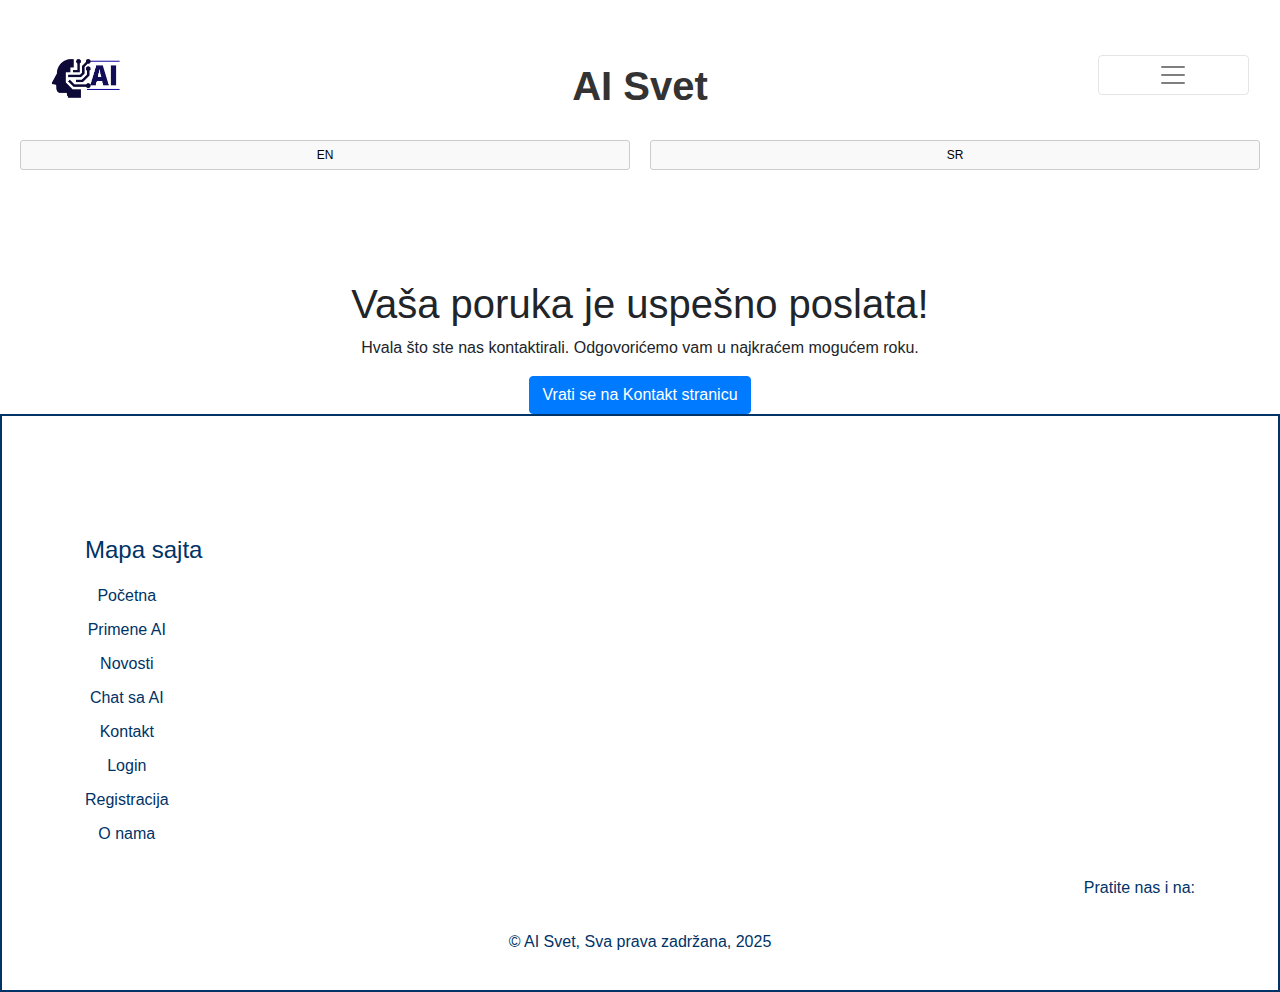
<file: porukaposlata.html>
<!DOCTYPE html>
<html lang="sr">
<head>
    <meta charset="UTF-8">
    <meta name="viewport" content="width=device-width, initial-scale=1.0">
    <title>Poruka Poslata</title>
    <link rel="stylesheet" href="style.css">
    <link href="https://stackpath.bootstrapcdn.com/bootstrap/4.3.1/css/bootstrap.min.css" rel="stylesheet">
</head>
<body>

    <header>
        <div class="container-fluid">
            <div class="row align-items-center">
                <div class="col-2">
                    <a href="index.html">
                        <img src="logo.png" alt="Logo" class="logo">
                    </a>
                </div>
                <div class="col-8 text-center">
                    <h1 class="main-title" data-key="main-title">AI SVET</h1>
                </div>
                <div class="col-2">
                    <nav class="navbar navbar-light">
                        <button class="navbar-toggler" type="button" data-toggle="collapse" data-target="#navbarNav" aria-controls="navbarNav" aria-expanded="false" aria-label="Toggle navigation">
                            <span class="navbar-toggler-icon"></span>
                        </button>
                        <div class="navbar-collapse collapse" id="navbarNav">
                            <ul class="navbar-nav ml-auto">
                                <li class="nav-item"><a class="nav-link" href="index.html" data-key="nav-home">Početna</a></li>
                                <li class="nav-item"><a class="nav-link" href="primene.html" data-key="nav-uses">Primene AI</a></li>
                                <li class="nav-item"><a class="nav-link" href="novosti.html" data-key="nav-news">Novosti</a></li>
                                <li class="nav-item"><a class="nav-link" href="chat.html" data-key="nav-chat">Chat sa AI</a></li>
                                <li class="nav-item"><a class="nav-link" href="kontakt.html" data-key="nav-contact">Kontakt</a></li>
                                <li class="nav-item"><a class="nav-link" href="onama.html" data-key="nav-about">O nama</a></li>
                                <li class="nav-item"><a class="nav-link login-btn" href="login.html" data-key="nav-login">Prijavite se</a></li>
                            </ul>
                        </div>
                    </nav>
                </div>
            </div>
            <div class="language-buttons">
                <button id="enBtn">EN</button>
                <button id="srBtn">SR</button>
            </div>
        </div>
    </header>



    <div class="container text-center">
        <h1 data-key="uspeh-poruke-naslov">Vaša poruka je uspešno poslata!</h1>
        <p data-key="uspeh-poruke-tekst">Hvala što ste nas kontaktirali. Odgovorićemo vam u najkraćem mogućem roku.</p>
        <a href="kontakt.html" class="btn btn-primary" data-key="vrati-se-na-kontakt-stranicu">Vrati se na Kontakt stranicu</a>
    </div>
    




    <footer class="footer">
        <div class="container text-center">
            <div class="footer-content">
                <h4 data-key="footer-title">Mapa sajta</h4>
                <ul class="footer-nav">
                    <li><a href="index.html" data-key="nav-home">Početna</a></li>
                    <li><a href="primene.html" data-key="nav-uses">Primene AI</a></li>
                    <li><a href="novosti.html" data-key="nav-news">Novosti</a></li>
                    <li><a href="chat.html" data-key="nav-chat">Chat sa AI</a></li>
                    <li><a href="kontakt.html" data-key="nav-contact">Kontakt</a></li>
                    <li><a href="login.html" data-key="nav-login">Login</a></li>
                    <li><a href="registracija.html" data-key="nav-register">Registracija</a></li>
                    <li><a href="onama.html" data-key="nav-about">O nama</a></li>
                </ul>
            </div>
            <div class="footer-social">
                <p data-key="footer-follow-us">Pratite nas i na:</p>
                <div class="social-icons">
                    <a href="https://www.instagram.com" target="_blank" class="social-icon" title="Instagram" data-key="social-instagram">
                        <i class="fab fa-instagram"></i>
                    </a>
                    <a href="https://www.facebook.com" target="_blank" class="social-icon" title="Facebook" data-key="social-facebook">
                        <i class="fab fa-facebook-f"></i>
                    </a>
                    <a href="https://twitter.com" target="_blank" class="social-icon" title="Twitter" data-key="social-twitter">
                        <i class="fab fa-twitter"></i>
                    </a>
                </div>
            </div>
            
            
            
            <div class="footer-bottom">
                <p data-key="footer-rights">&copy; AI Svet, Sva prava zadržana, 2025</p>
            </div>
            
        </div>
    </footer>

    
    <script src="https://code.jquery.com/jquery-3.6.0.min.js"></script>
    <script src="https://cdnjs.cloudflare.com/ajax/libs/popper.js/1.16.1/umd/popper.min.js"></script>
    <script src="https://stackpath.bootstrapcdn.com/bootstrap/4.3.1/js/bootstrap.min.js"></script>
    <script src="script.js"></script>



</body>
</html>
</file>
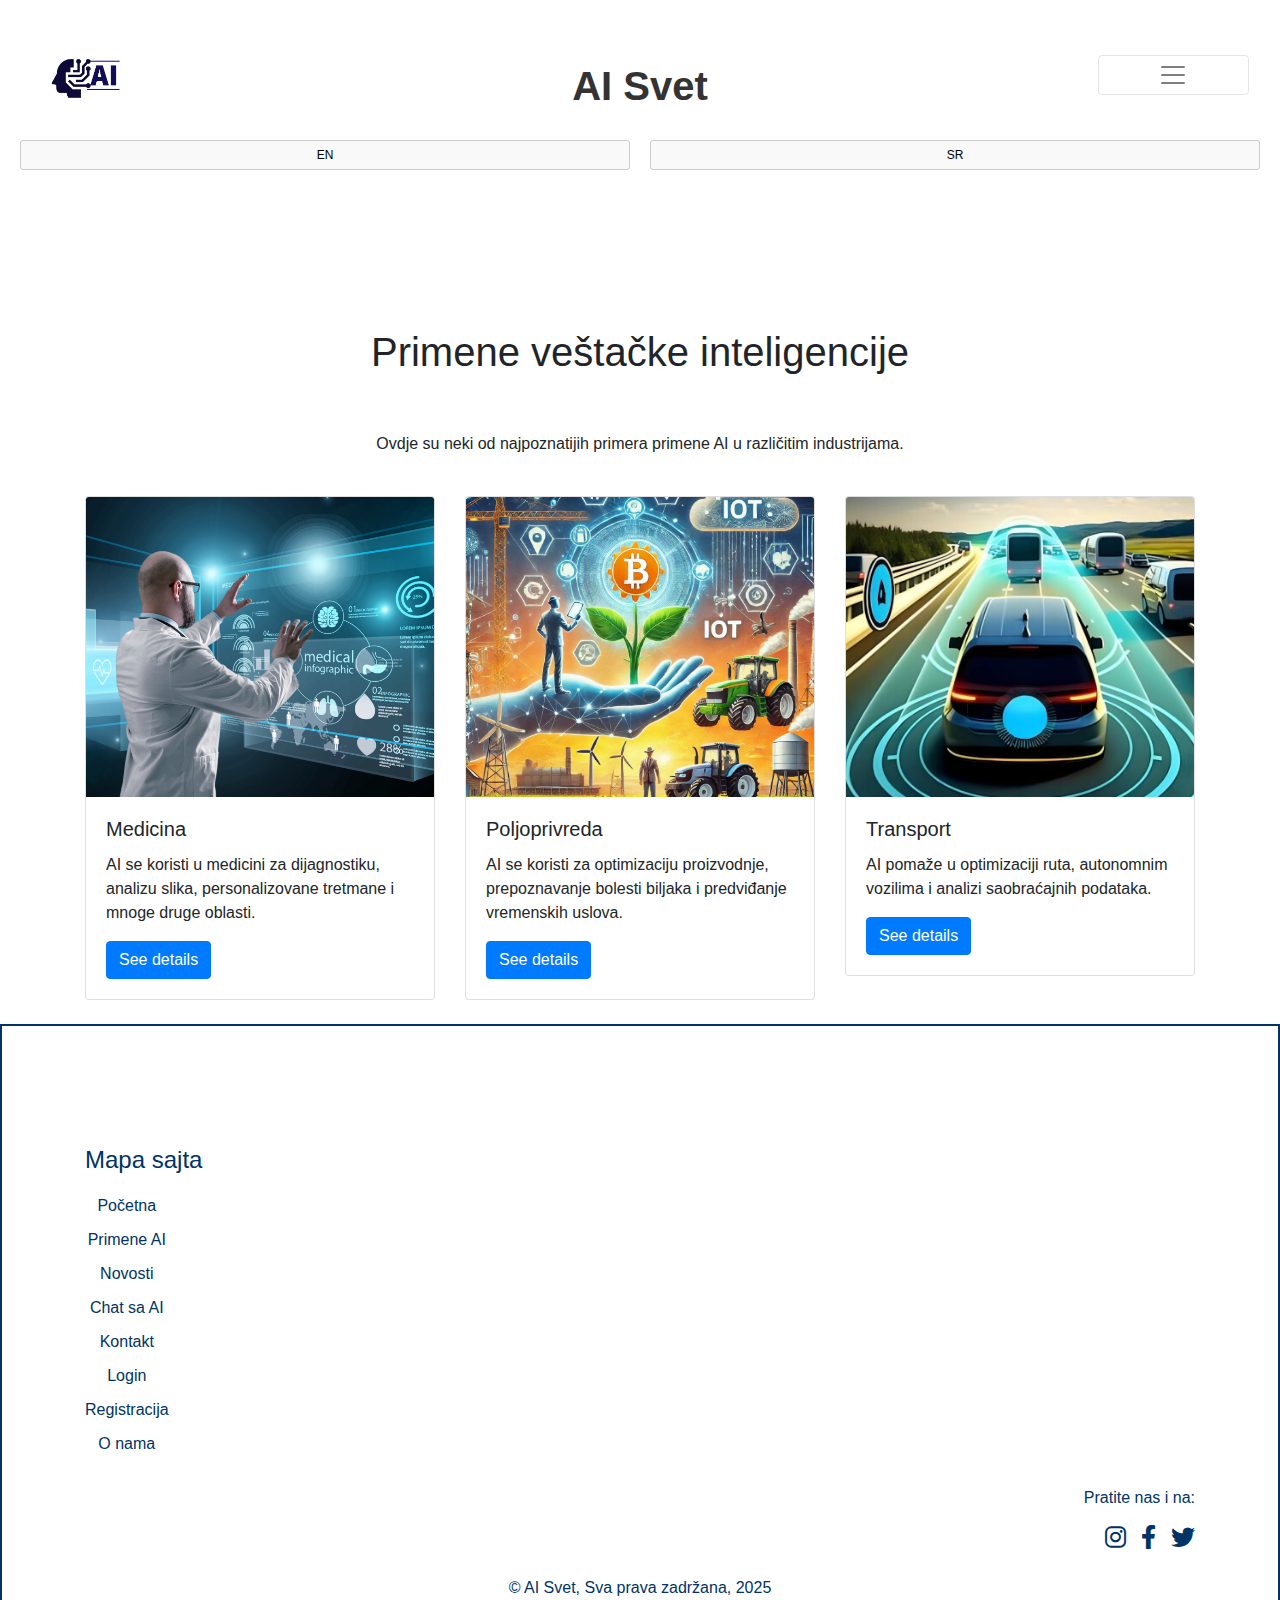
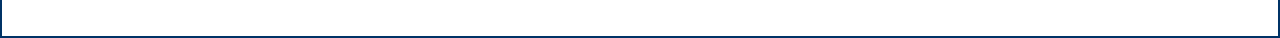
<file: primene.html>
<!DOCTYPE html>
<html lang="sr">
<head>
    <meta charset="UTF-8">
    <meta name="viewport" content="width=device-width, initial-scale=1.0">
    <title>Primene AI</title>
    <link rel="stylesheet" href="style.css">
    <link href="https://stackpath.bootstrapcdn.com/bootstrap/4.3.1/css/bootstrap.min.css" rel="stylesheet">
    <link href="https://cdnjs.cloudflare.com/ajax/libs/font-awesome/6.0.0-beta3/css/all.min.css" rel="stylesheet">
</head>
<body>
    <header>
        <div class="container-fluid">
            <div class="row align-items-center">
                <div class="col-2">
                    <a href="index.html">
                        <img src="logo.png" alt="Logo" class="logo">
                    </a>
                </div>
                <div class="col-8 text-center">
                    <h1 class="main-title" data-key="main-title">AI SVET</h1>
                </div>
                <div class="col-2">
                    <nav class="navbar navbar-light">
                        <button class="navbar-toggler" type="button" data-toggle="collapse" data-target="#navbarNav" aria-controls="navbarNav" aria-expanded="false" aria-label="Toggle navigation">
                            <span class="navbar-toggler-icon"></span>
                        </button>
                        <div class="navbar-collapse collapse" id="navbarNav">
                            <ul class="navbar-nav ml-auto">
                                <li class="nav-item"><a class="nav-link" href="index.html" data-key="nav-home">Početna</a></li>
                                <li class="nav-item"><a class="nav-link" href="primene.html" data-key="nav-uses">Primene AI</a></li>
                                <li class="nav-item"><a class="nav-link" href="novosti.html" data-key="nav-news">Novosti</a></li>
                                <li class="nav-item"><a class="nav-link" href="chat.html" data-key="nav-chat">Chat sa AI</a></li>
                                <li class="nav-item"><a class="nav-link" href="kontakt.html" data-key="nav-contact">Kontakt</a></li>
                                <li class="nav-item"><a class="nav-link" href="onama.html" data-key="nav-about">O nama</a></li>
                                <li class="nav-item"><a class="nav-link login-btn" href="login.html" data-key="nav-login">Prijavite se</a></li>
                            </ul>
                        </div>
                    </nav>
                </div>
            </div>
            <div class="language-buttons">
                <button id="enBtn">EN</button>
                <button id="srBtn">SR</button>
            </div>
        </div>
    </header>
    
    <div class="container mt-5" id="primene-ai">
        <h1 class="text-center" data-key="primene-title">Applications of Artificial Intelligence</h1>
        <br>
        <br>
        <p class="text-center" data-key="primene-description">Here are some of the most well-known examples of AI applications in different industries.</p>
    
        <br>
        <div class="row">
            
            <div class="col-md-4 mb-4">
                <div class="card">
                    <img src="medicina.jpg" class="card-img-top slika" alt="Medicine AI" data-key="medicina-img-alt">
                    <div class="card-body">
                        <h5 class="card-title" data-key="medicina-title">Medicine</h5>
                        <p class="card-text" data-key="medicina-description">AI is used in medicine for diagnostics, image analysis, personalized treatments, and many other areas.</p>
                        <a href="medicina.html" class="btn btn-primary" data-key="medicina-details">See details</a>
                    </div>
                </div>
            </div>
    
            
            <div class="col-md-4 mb-4">
                <div class="card">
                    <img src="poljoprivreda.jpg" class="card-img-top slika" alt="Agriculture AI" data-key="poljoprivreda-img-alt">
                    <div class="card-body">
                        <h5 class="card-title" data-key="poljoprivreda-title">Agriculture</h5>
                        <p class="card-text" data-key="poljoprivreda-description">AI is used for optimizing production, recognizing plant diseases, and predicting weather conditions.</p>
                        <a href="poljoprivreda.html" class="btn btn-primary" data-key="poljoprivreda-details">See details</a>
                    </div>
                </div>
            </div>
    
            
            <div class="col-md-4 mb-4">
                <div class="card">
                    <img src="transport.jpg" class="card-img-top slika" alt="Transport AI" data-key="transport-img-alt">
                    <div class="card-body">
                        <h5 class="card-title" data-key="transport-title">Transport</h5>
                        <p class="card-text" data-key="transport-description">AI helps in route optimization, autonomous vehicles, and traffic data analysis.</p>
                        <a href="transport.html" class="btn btn-primary" data-key="transport-details">See details</a>
                    </div>
                </div>
            </div>
        </div>
    </div>
    
    
    <footer class="footer">
        <div class="container text-center">
            <div class="footer-content">
                <h4 data-key="footer-title">Mapa sajta</h4>
                <ul class="footer-nav">
                    <li><a href="index.html" data-key="nav-home">Početna</a></li>
                    <li><a href="primene.html" data-key="nav-uses">Primene AI</a></li>
                    <li><a href="novosti.html" data-key="nav-news">Novosti</a></li>
                    <li><a href="chat.html" data-key="nav-chat">Chat sa AI</a></li>
                    <li><a href="kontakt.html" data-key="nav-contact">Kontakt</a></li>
                    <li><a href="login.html" data-key="nav-login">Login</a></li>
                    <li><a href="registracija.html" data-key="nav-register">Registracija</a></li>
                    <li><a href="onama.html" data-key="nav-about">O nama</a></li>
                </ul>
            </div>
            <div class="footer-social">
                <p data-key="footer-follow-us">Pratite nas i na:</p>
                <div class="social-icons">
                    <a href="https://www.instagram.com" target="_blank" class="social-icon" title="Instagram" data-key="social-instagram">
                        <i class="fab fa-instagram"></i>
                    </a>
                    <a href="https://www.facebook.com" target="_blank" class="social-icon" title="Facebook" data-key="social-facebook">
                        <i class="fab fa-facebook-f"></i>
                    </a>
                    <a href="https://twitter.com" target="_blank" class="social-icon" title="Twitter" data-key="social-twitter">
                        <i class="fab fa-twitter"></i>
                    </a>
                </div>
            </div>
            
            
            
            <div class="footer-bottom">
                <p data-key="footer-rights">&copy; AI Svet, Sva prava zadržana, 2025</p>
            </div>
            
        </div>
    </footer>

    
    <script src="https://code.jquery.com/jquery-3.6.0.min.js"></script>
    <script src="https://cdnjs.cloudflare.com/ajax/libs/popper.js/1.16.1/umd/popper.min.js"></script>
    <script src="https://stackpath.bootstrapcdn.com/bootstrap/4.3.1/js/bootstrap.min.js"></script>
    <script src="script.js"></script>
</body>
</html>
</file>
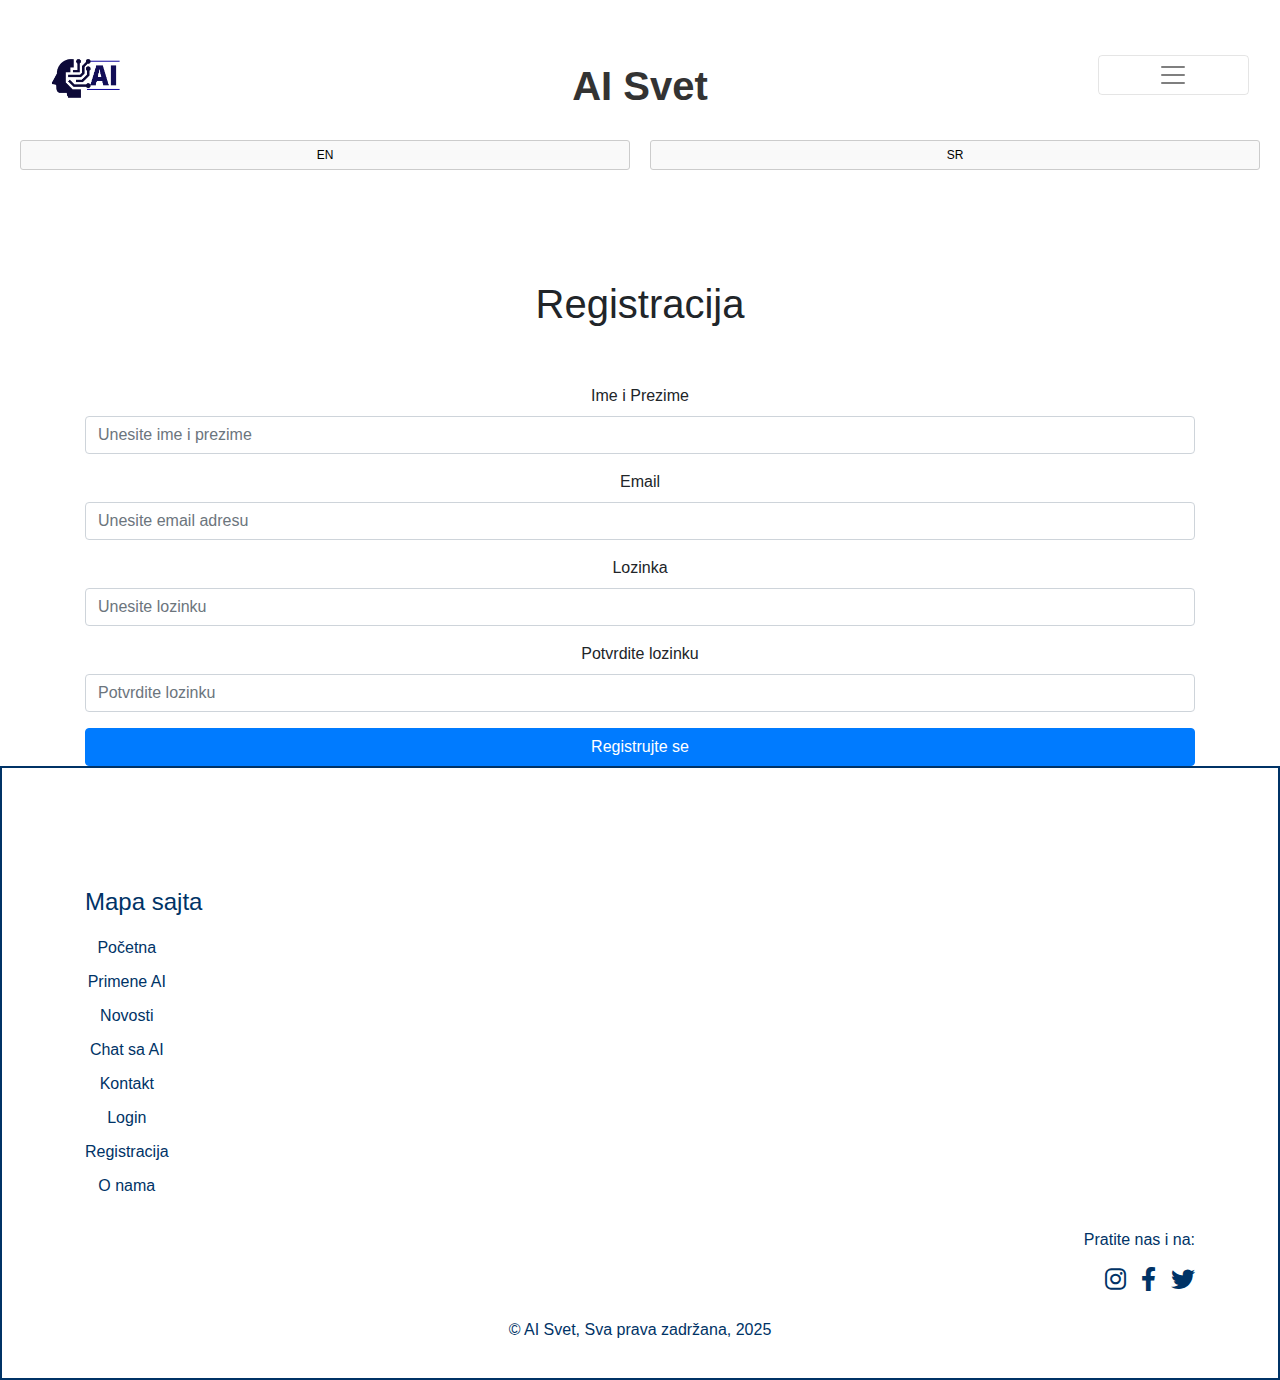
<file: registracija.html>
<!DOCTYPE html>
<html lang="sr">
<head>
    <meta charset="UTF-8">
    <meta name="viewport" content="width=device-width, initial-scale=1.0">
    <title>Registracija</title>
    <link rel="stylesheet" href="style.css">
    <link href="https://stackpath.bootstrapcdn.com/bootstrap/4.3.1/css/bootstrap.min.css" rel="stylesheet">
    <link href="https://cdnjs.cloudflare.com/ajax/libs/font-awesome/6.0.0-beta3/css/all.min.css" rel="stylesheet">
</head>
<body>
    <header>
        <div class="container-fluid">
            <div class="row align-items-center">
                <div class="col-2">
                    <a href="index.html">
                        <img src="logo.png" alt="Logo" class="logo">
                    </a>
                </div>
                <div class="col-8 text-center">
                    <h1 class="main-title" data-key="main-title">AI SVET</h1>
                </div>
                <div class="col-2">
                    <nav class="navbar navbar-light">
                        <button class="navbar-toggler" type="button" data-toggle="collapse" data-target="#navbarNav" aria-controls="navbarNav" aria-expanded="false" aria-label="Toggle navigation">
                            <span class="navbar-toggler-icon"></span>
                        </button>
                        <div class="navbar-collapse collapse" id="navbarNav">
                            <ul class="navbar-nav ml-auto">
                                <li class="nav-item"><a class="nav-link" href="index.html" data-key="nav-home">Početna</a></li>
                                <li class="nav-item"><a class="nav-link" href="primene.html" data-key="nav-uses">Primene AI</a></li>
                                <li class="nav-item"><a class="nav-link" href="novosti.html" data-key="nav-news">Novosti</a></li>
                                <li class="nav-item"><a class="nav-link" href="chat.html" data-key="nav-chat">Chat sa AI</a></li>
                                <li class="nav-item"><a class="nav-link" href="kontakt.html" data-key="nav-contact">Kontakt</a></li>
                                <li class="nav-item"><a class="nav-link" href="onama.html" data-key="nav-about">O nama</a></li>
                                <li class="nav-item"><a class="nav-link login-btn" href="login.html" data-key="nav-login">Prijavite se</a></li>
                            </ul>
                        </div>
                    </nav>
                </div>
            </div>
            <div class="language-buttons">
                <button id="enBtn">EN</button>
                <button id="srBtn">SR</button>
            </div>
        </div>
    </header>

    
   
    <div class="container text-center">
        <h1 data-key="registracija-title">Registracija</h1>
        <br>
        <br>
        <form>
            <div class="form-group">
                <label for="imePrezime" data-key="registracija-imePrezime">Ime i Prezime</label>
                <input type="text" class="form-control" id="imePrezime" placeholder="Unesite ime i prezime" data-key="registracija-imePrezime-placeholder">
            </div>
            <div class="form-group">
                <label for="email" data-key="registracija-email">Email</label>
                <input type="email" class="form-control" id="email" placeholder="Unesite email adresu" data-key="registracija-email-placeholder">
            </div>
            <div class="form-group">
                <label for="lozinka" data-key="registracija-lozinka">Lozinka</label>
                <input type="password" class="form-control" id="lozinka" placeholder="Unesite lozinku" data-key="registracija-lozinka-placeholder">
            </div>
            <div class="form-group">
                <label for="potvrdaLozinka" data-key="registracija-potvrdaLozinka">Potvrdite lozinku</label>
                <input type="password" class="form-control" id="potvrdaLozinka" placeholder="Potvrdite lozinku" data-key="registracija-potvrdaLozinka-placeholder">
            </div>
            <button type="submit" class="btn btn-primary" data-key="registracija-submit">Registrujte se</button>
        </form>
    </div>

    <footer class="footer">
        <div class="container text-center">
            <div class="footer-content">
                <h4 data-key="footer-title">Mapa sajta</h4>
                <ul class="footer-nav">
                    <li><a href="index.html" data-key="nav-home">Početna</a></li>
                    <li><a href="primene.html" data-key="nav-uses">Primene AI</a></li>
                    <li><a href="novosti.html" data-key="nav-news">Novosti</a></li>
                    <li><a href="chat.html" data-key="nav-chat">Chat sa AI</a></li>
                    <li><a href="kontakt.html" data-key="nav-contact">Kontakt</a></li>
                    <li><a href="login.html" data-key="nav-login">Login</a></li>
                    <li><a href="registracija.html" data-key="nav-register">Registracija</a></li>
                    <li><a href="onama.html" data-key="nav-about">O nama</a></li>
                </ul>
            </div>
            <div class="footer-social">
                <p data-key="footer-follow-us">Pratite nas i na:</p>
                <div class="social-icons">
                    <a href="https://www.instagram.com" target="_blank" class="social-icon" title="Instagram" data-key="social-instagram">
                        <i class="fab fa-instagram"></i>
                    </a>
                    <a href="https://www.facebook.com" target="_blank" class="social-icon" title="Facebook" data-key="social-facebook">
                        <i class="fab fa-facebook-f"></i>
                    </a>
                    <a href="https://twitter.com" target="_blank" class="social-icon" title="Twitter" data-key="social-twitter">
                        <i class="fab fa-twitter"></i>
                    </a>
                </div>
            </div>
            
            
            
            <div class="footer-bottom">
                <p data-key="footer-rights">&copy; AI Svet, Sva prava zadržana, 2025</p>
            </div>
            
        </div>
    </footer>

<script src="https://code.jquery.com/jquery-3.6.0.min.js"></script>
<script src="https://cdnjs.cloudflare.com/ajax/libs/popper.js/1.16.1/umd/popper.min.js"></script>
<script src="https://stackpath.bootstrapcdn.com/bootstrap/4.3.1/js/bootstrap.min.js"></script>
<script src="script.js"></script>

</body>
</html>
</file>
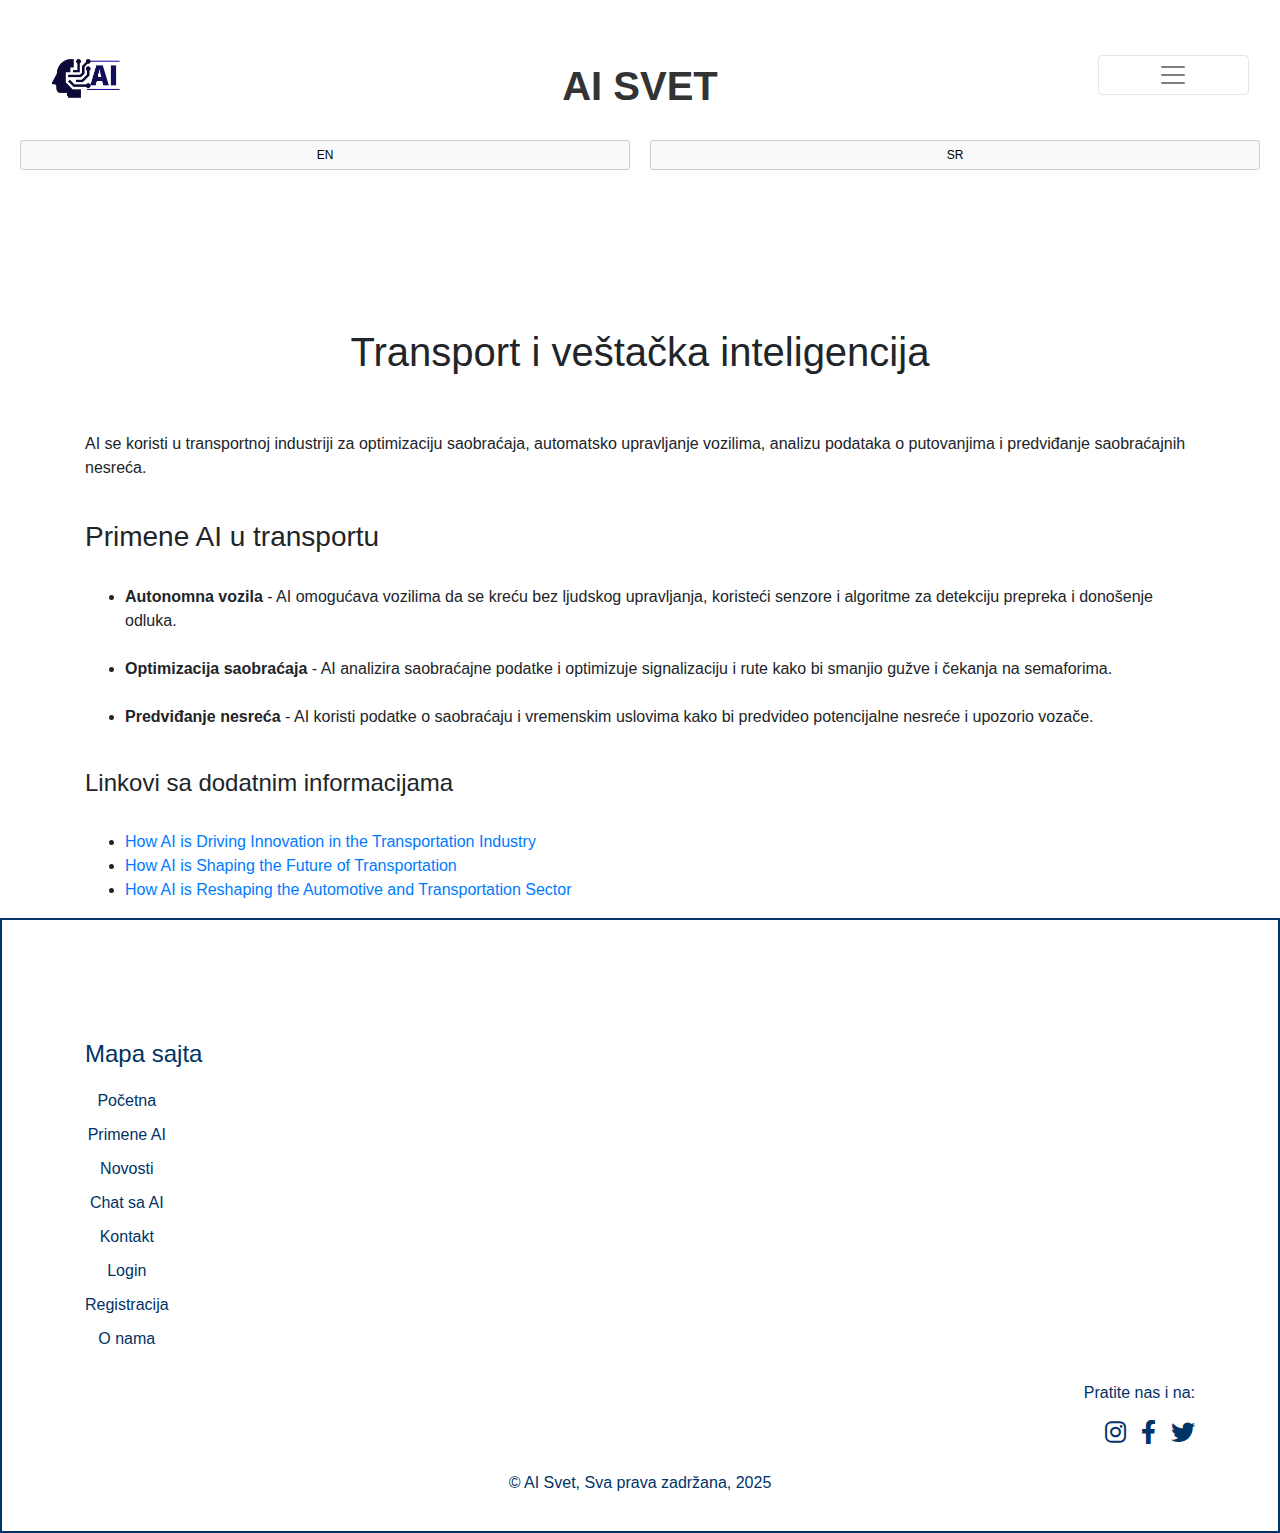
<file: transport.html>
<!DOCTYPE html>
<html lang="sr">
<head>
    <meta charset="UTF-8">
    <meta name="viewport" content="width=device-width, initial-scale=1.0">
    <title>Transport - Primene AI</title>
    <link rel="stylesheet" href="style.css">
    <link href="https://stackpath.bootstrapcdn.com/bootstrap/4.3.1/css/bootstrap.min.css" rel="stylesheet">
    <link href="https://cdnjs.cloudflare.com/ajax/libs/font-awesome/6.0.0-beta3/css/all.min.css" rel="stylesheet">
</head>
<body>
    <header>
        <div class="container-fluid">
            <div class="row align-items-center">
                <div class="col-2">
                    <a href="index.html">
                        <img src="logo.png" alt="Logo" class="logo">
                    </a>
                </div>
                <div class="col-8 text-center">
                    <h1 class="main-title" data-key="main-title">AI SVET</h1>
                </div>
                <div class="col-2">
                    <nav class="navbar navbar-light">
                        <button class="navbar-toggler" type="button" data-toggle="collapse" data-target="#navbarNav" aria-controls="navbarNav" aria-expanded="false" aria-label="Toggle navigation">
                            <span class="navbar-toggler-icon"></span>
                        </button>
                        <div class="navbar-collapse collapse" id="navbarNav">
                            <ul class="navbar-nav ml-auto">
                                <li class="nav-item"><a class="nav-link" href="index.html" data-key="nav-home">Početna</a></li>
                                <li class="nav-item"><a class="nav-link" href="primene.html" data-key="nav-uses">Primene AI</a></li>
                                <li class="nav-item"><a class="nav-link" href="novosti.html" data-key="nav-news">Novosti</a></li>
                                <li class="nav-item"><a class="nav-link" href="chat.html" data-key="nav-chat">Chat sa AI</a></li>
                                <li class="nav-item"><a class="nav-link" href="kontakt.html" data-key="nav-contact">Kontakt</a></li>
                                <li class="nav-item"><a class="nav-link" href="onama.html" data-key="nav-about">O nama</a></li>
                                <li class="nav-item"><a class="nav-link login-btn" href="login.html" data-key="nav-login">Prijavite se</a></li>
                            </ul>
                        </div>
                    </nav>
                </div>
            </div>
            <div class="language-buttons">
                <button id="enBtn">EN</button>
                <button id="srBtn">SR</button>
            </div>
        </div>
    </header>

    
    <div class="container mt-5">
        <h1 class="text-center">Transport i veštačka inteligencija</h1>
        <br>
        <br>
        <p>AI se koristi u transportnoj industriji za optimizaciju saobraćaja, automatsko upravljanje vozilima, analizu podataka o putovanjima i predviđanje saobraćajnih nesreća.</p>

        <br>
        <h3>Primene AI u transportu</h3>
        <br>
        <ul>
            <li><strong>Autonomna vozila</strong> - AI omogućava vozilima da se kreću bez ljudskog upravljanja, koristeći senzore i algoritme za detekciju prepreka i donošenje odluka.</li>
            <br>
            <li><strong>Optimizacija saobraćaja</strong> - AI analizira saobraćajne podatke i optimizuje signalizaciju i rute kako bi smanjio gužve i čekanja na semaforima.</li>
            <br>
            <li><strong>Predviđanje nesreća</strong> - AI koristi podatke o saobraćaju i vremenskim uslovima kako bi predvideo potencijalne nesreće i upozorio vozače.</li>
        </ul>

        <br>

        <h4>Linkovi sa dodatnim informacijama</h4>
        <br>
        <ul>
            <li><a href="https://www.forbes.com/sites/forbestechcouncil/2021/06/09/how-ai-is-driving-innovation-in-the-transportation-industry/" target="_blank">How AI is Driving Innovation in the Transportation Industry</a></li>
            <li><a href="https://www.techradar.com/news/how-ai-is-shaping-the-future-of-transportation" target="_blank">How AI is Shaping the Future of Transportation</a></li>
            <li><a href="https://www.automotiveworld.com/articles/how-ai-is-reshaping-the-automotive-transportation-sector/" target="_blank">How AI is Reshaping the Automotive and Transportation Sector</a></li>
        </ul>
    </div>

    
    <footer class="footer">
        <div class="container text-center">
            <div class="footer-content">
                <h4 data-key="footer-title">Mapa sajta</h4>
                <ul class="footer-nav">
                    <li><a href="index.html" data-key="nav-home">Početna</a></li>
                    <li><a href="primene.html" data-key="nav-uses">Primene AI</a></li>
                    <li><a href="novosti.html" data-key="nav-news">Novosti</a></li>
                    <li><a href="chat.html" data-key="nav-chat">Chat sa AI</a></li>
                    <li><a href="kontakt.html" data-key="nav-contact">Kontakt</a></li>
                    <li><a href="login.html" data-key="nav-login">Login</a></li>
                    <li><a href="registracija.html" data-key="nav-register">Registracija</a></li>
                    <li><a href="onama.html" data-key="nav-about">O nama</a></li>
                </ul>
            </div>
            <div class="footer-social">
                <p data-key="footer-follow-us">Pratite nas i na:</p>
                <div class="social-icons">
                    <a href="https://www.instagram.com" target="_blank" class="social-icon" title="Instagram" data-key="social-instagram">
                        <i class="fab fa-instagram"></i>
                    </a>
                    <a href="https://www.facebook.com" target="_blank" class="social-icon" title="Facebook" data-key="social-facebook">
                        <i class="fab fa-facebook-f"></i>
                    </a>
                    <a href="https://twitter.com" target="_blank" class="social-icon" title="Twitter" data-key="social-twitter">
                        <i class="fab fa-twitter"></i>
                    </a>
                </div>
            </div>
            
            
            
            <div class="footer-bottom">
                <p data-key="footer-rights">&copy; AI Svet, Sva prava zadržana, 2025</p>
            </div>
            
        </div>
    </footer>
    
    <script src="https://code.jquery.com/jquery-3.6.0.min.js"></script>
    <script src="https://cdnjs.cloudflare.com/ajax/libs/popper.js/1.16.1/umd/popper.min.js"></script>
    <script src="https://stackpath.bootstrapcdn.com/bootstrap/4.3.1/js/bootstrap.min.js"></script>
</body>
</html>
</file>
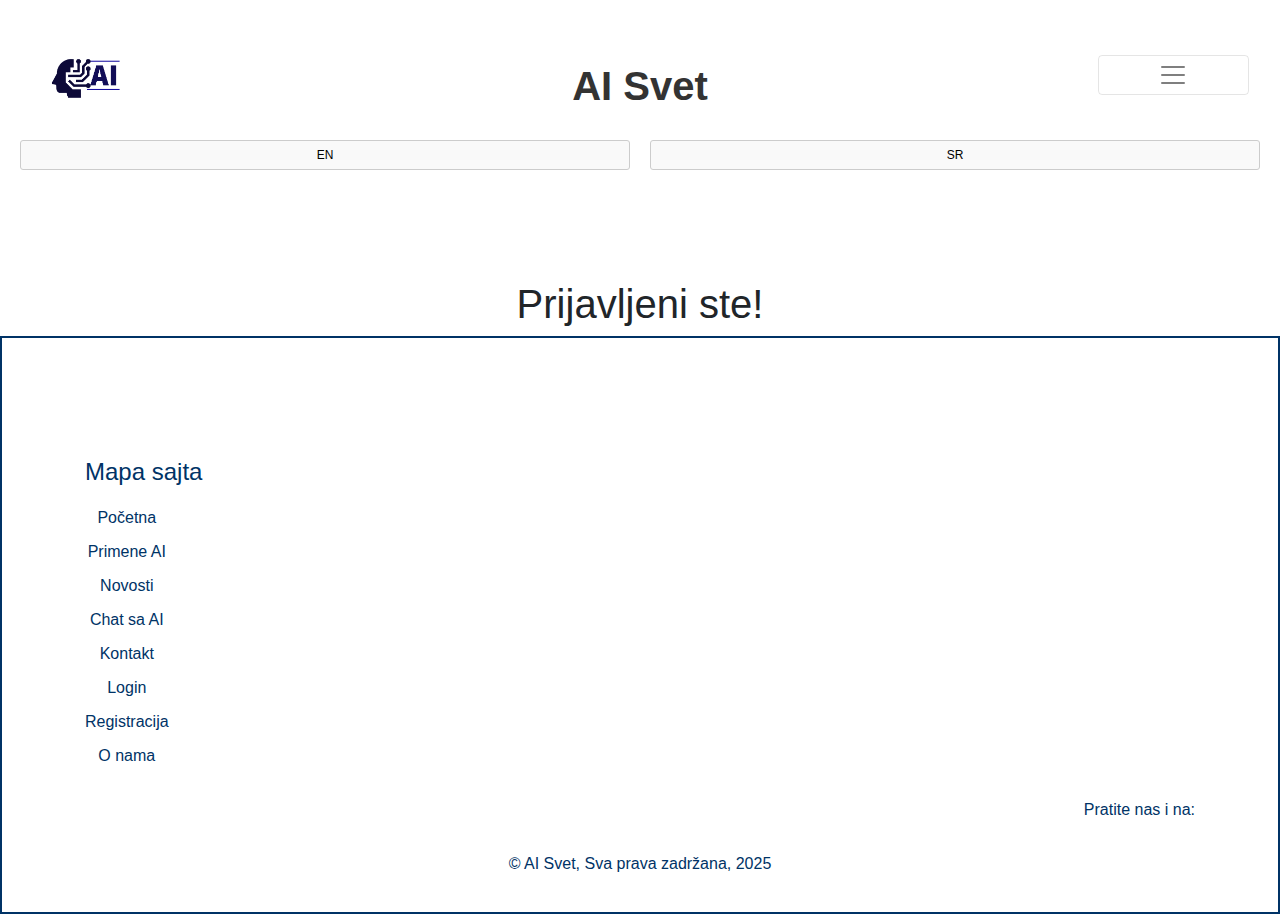
<file: uspesnaprijava.html>
<!DOCTYPE html>
<html lang="sr">
<head>
    <meta charset="UTF-8">
    <meta name="viewport" content="width=device-width, initial-scale=1.0">
    <title>Poruka Poslata</title>
    <link rel="stylesheet" href="style.css">
    <link href="https://stackpath.bootstrapcdn.com/bootstrap/4.3.1/css/bootstrap.min.css" rel="stylesheet">
</head>
<body>
    <header>
        <div class="container-fluid">
            <div class="row align-items-center">
                <div class="col-2">
                    <a href="index.html">
                        <img src="logo.png" alt="Logo" class="logo">
                    </a>
                </div>
                <div class="col-8 text-center">
                    <h1 class="main-title" data-key="main-title">AI SVET</h1>
                </div>
                <div class="col-2">
                    <nav class="navbar navbar-light">
                        <button class="navbar-toggler" type="button" data-toggle="collapse" data-target="#navbarNav" aria-controls="navbarNav" aria-expanded="false" aria-label="Toggle navigation">
                            <span class="navbar-toggler-icon"></span>
                        </button>
                        <div class="navbar-collapse collapse" id="navbarNav">
                            <ul class="navbar-nav ml-auto">
                                <li class="nav-item"><a class="nav-link" href="index.html" data-key="nav-home">Početna</a></li>
                                <li class="nav-item"><a class="nav-link" href="primene.html" data-key="nav-uses">Primene AI</a></li>
                                <li class="nav-item"><a class="nav-link" href="novosti.html" data-key="nav-news">Novosti</a></li>
                                <li class="nav-item"><a class="nav-link" href="chat.html" data-key="nav-chat">Chat sa AI</a></li>
                                <li class="nav-item"><a class="nav-link" href="kontakt.html" data-key="nav-contact">Kontakt</a></li>
                                <li class="nav-item"><a class="nav-link" href="onama.html" data-key="nav-about">O nama</a></li>
                                <li class="nav-item"><a class="nav-link login-btn" href="login.html" data-key="nav-login">Prijavite se</a></li>
                            </ul>
                        </div>
                    </nav>
                </div>
            </div>
            <div class="language-buttons">
                <button id="enBtn">EN</button>
                <button id="srBtn">SR</button>
            </div>
        </div>
    </header>

    <div class="container text-center">
        <h1 data-key="prijavljeni-ste-title">Prijavljeni ste!</h1>
    </div>

    <footer class="footer">
        <div class="container text-center">
            <div class="footer-content">
                <h4 data-key="footer-title">Mapa sajta</h4>
                <ul class="footer-nav">
                    <li><a href="index.html" data-key="nav-home">Početna</a></li>
                    <li><a href="primene.html" data-key="nav-uses">Primene AI</a></li>
                    <li><a href="novosti.html" data-key="nav-news">Novosti</a></li>
                    <li><a href="chat.html" data-key="nav-chat">Chat sa AI</a></li>
                    <li><a href="kontakt.html" data-key="nav-contact">Kontakt</a></li>
                    <li><a href="login.html" data-key="nav-login">Login</a></li>
                    <li><a href="registracija.html" data-key="nav-register">Registracija</a></li>
                    <li><a href="onama.html" data-key="nav-about">O nama</a></li>
                </ul>
            </div>
            <div class="footer-social">
                <p data-key="footer-follow-us">Pratite nas i na:</p>
                <div class="social-icons">
                    <a href="https://www.instagram.com" target="_blank" class="social-icon" title="Instagram" data-key="social-instagram">
                        <i class="fab fa-instagram"></i>
                    </a>
                    <a href="https://www.facebook.com" target="_blank" class="social-icon" title="Facebook" data-key="social-facebook">
                        <i class="fab fa-facebook-f"></i>
                    </a>
                    <a href="https://twitter.com" target="_blank" class="social-icon" title="Twitter" data-key="social-twitter">
                        <i class="fab fa-twitter"></i>
                    </a>
                </div>
            </div>
            
            
            
            <div class="footer-bottom">
                <p data-key="footer-rights">&copy; AI Svet, Sva prava zadržana, 2025</p>
            </div>
            
        </div>
    </footer>

    <script src="https://code.jquery.com/jquery-3.6.0.min.js"></script>
    <script src="https://cdnjs.cloudflare.com/ajax/libs/popper.js/1.16.1/umd/popper.min.js"></script>
    <script src="https://stackpath.bootstrapcdn.com/bootstrap/4.3.1/js/bootstrap.min.js"></script>
    <script src="script.js"></script>
</body>
</html>
</file>
<file: style.css>
body {
    
    background-size: cover;
    background-position: center;
    height: 100vh;
    margin: 0;
    font-family: Arial, sans-serif;
    color: white;
}


.logo {
    width: 150px;
    height: auto;
}


.navbar-nav .nav-link {
    color: rgb(5, 5, 83) !important;
    font-weight: bold;
}


.main-title {
    font-size: 3rem;
    color: rgb(5, 5, 65);
    margin-top: 150px;
}

.main-description {
    font-size: 1.5rem;
    color: white;
}


header {
    background-color: rgb(255, 255, 255);
    padding: 10px 0;
    justify-content: space-between;
}


.container {
    padding-top: 100px;
}


@media (max-width: 768px) {
    .navbar-nav .nav-link {
        font-size: 14px;
    }
}

.navbar-nav .nav-link.login-btn {
    font-weight: bold;  
    color: white !important;       
    background-color: #080242; 
    padding: 8px 20px;
    border-radius: 5px; 
    transition: background-color 0.3s ease;
}

.navbar-nav .nav-link.login-btn:hover {
    background-color: #307fd3; 
    text-decoration: none; 
}

/* Footer */
.footer {
    background-color: #ffffff; 
    color: #003366; 
    padding: 20px 0;
    position: relative;
    bottom: 0;
    width: 100%;
    border: 2px solid #003366; 
}

.footer-content {
    display: flex;
    justify-content: flex-start; 
    flex-direction: column;
    align-items: flex-start;
}

.footer h4 {
    font-size: 1.5rem;
    margin-bottom: 20px;
    font-weight: normal; 
}

.footer-nav {
    list-style-type: none;
    padding: 0;
    margin: 0;
}

.footer-nav li {
    margin-bottom: 10px; /
}

.footer-nav a {
    color: #003366; 
    text-decoration: none;
    font-weight: normal; 
    display: block; 
}

.footer-nav a:hover {
    color: #0056b3; 
    text-decoration: underline; 
}

.footer-bottom {
    text-align: center;
    margin-top: 20px;
}

.footer-bottom p {
    font-weight: normal; 
    color: #003366;
}
.footer-social {
    text-align: right;
    margin-top: 20px;
}

.footer-social p {
    font-size: 1rem;
    color: #003366;
    margin-bottom: 10px;
}

.social-icons {
    display: flex;
    justify-content: flex-end; 
    gap: 15px;
}

.social-icon {
    font-size: 1.5rem;
    color: #003366;
    transition: color 0.3s ease;
}

.social-icon:hover {
    color: #0056b3; 
}

header, footer {
    background-color: #ffffff; 
    z-index: 10; 
}


.dobrodoslica-sekcija {
    background-image: url('pozadina1.jpg'); 
    background-size: cover; 
    background-position: center center; 
    height: 100vh; 
    color: white; 
    display: flex;
    justify-content: flex-start; 
    align-items: center;
}

.dobrodoslica-tekst {
    padding-left: 30px;
    max-width: 600px;
}

.dobrodoslica-tekst h2 {
    font-size: 2.5rem;
    font-weight: bold;
    margin-bottom: 20px;
}

.dobrodoslica-tekst p {
    font-size: 1.1rem;
    line-height: 1.6;
}



@keyframes slide-in {
    from {
        transform: translateX(-100%); 
        opacity: 0; 
    }
    to {
        transform: translateX(0); 
        opacity: 1; 
    }
}

.slide-in {
    display: block;
    animation: slide-in 1.5s ease-out; 
    animation-fill-mode: forwards; 
}


.slika {
    height: 300px; 
    object-fit: cover; 
    width: 100%; 
}


.form-control {
    border: 3px solid #003366; 
}

.form-control:focus {
    border-color: #002244; 
    box-shadow: 0 0 5px rgba(0, 34, 68, 0.5); 
}

.form-group {
    margin-bottom: 30px; 
}


.contact-text {
    margin-top: 20px; 
    font-size: 1.2rem;
    color: #003366;
}


.additional-info {
    margin-top: 30px;
    font-size: 1.1rem;
    color: #555;
}


.main-title {
    font-size: 2.5rem;
    font-weight: bold;
    color: #333;
    animation: fadeIn 2s ease-in-out;
    margin-top: 30px;
}


.main-description p {
    font-size: 1.2rem;
    line-height: 1.8;
    color: #555;
    margin-top: 15px;
    animation: slideIn 1.5s ease-in-out;
}


@keyframes fadeIn {
    from {
        opacity: 0;
    }
    to {
        opacity: 1;
    }
}


@keyframes slideIn {
    from {
        transform: translateX(-100%);
        opacity: 0;
    }
    to {
        transform: translateX(0);
        opacity: 1;
    }
}

#chatContainer {
    display: flex;
    flex-direction: column;
    padding: 10px;
    max-height: 400px;
    overflow-y: auto;
}

.chat-window {
    height: 300px;
    overflow-y: scroll;
    border-bottom: 1px solid #ddd;
    padding: 10px;
    background-color: #fff;
}

.user-message {
    background-color: #f1f1f1;
    padding: 10px;
    margin-bottom: 10px;
    border-radius: 5px;
}

.ai-message {
    background-color: #d1e7dd;
    padding: 10px;
    margin-bottom: 10px;
    border-radius: 5px;
}

textarea {
    resize: none;
}

button {
    width: 100%;
}


.artikal-container {
    display: flex;
    flex-direction: column;
    align-items: center;
    margin-top: 30px;
}

.artikal {
    width: 80%;
    margin-bottom: 20px;
    text-align: center;
    transition: transform 0.3s ease;
    border-bottom: 2px solid #ccc; 
    padding-bottom: 20px;
    margin-bottom: 20px;
}

.artikal img {
    width: 100%;
    height: 300px; 
    object-fit: cover; 
    transition: transform 0.3s ease;
}

.artikal:hover img {
    transform: scale(1.1);
}

.artikal-title {
    font-size: 1.5rem;
    font-weight: bold;
    margin-top: 10px;
    text-align: center; 
}

.artikal-title a {
    text-decoration: none;
    color: #000;
    font-family: Arial, sans-serif; 
}

.artikal-title a:hover {
    color: #007bff;
}

.artikal-description {
    margin-top: 10px;
    font-size: 1rem;
}






.error-message {
    color: red;
    font-size: 0.875rem;
    margin-top: 5px;
}

.form-group input:invalid, .form-group textarea:invalid {
    border-color: red;
}

.form-group input:focus, .form-group textarea:focus {
    border-color: blue;
}

.help-text {
    font-size: 0.875rem;
    color: gray;
}

.language-buttons {
    display: flex;
    align-items: center;
    gap: 10px;
    margin-left: auto; 
}

.language-buttons button {
    margin: 0 5px;
    padding: 5px 10px;
    font-size: 12px;
    border: 1px solid #ccc;
    border-radius: 3px;
    background-color: #f9f9f9;
    cursor: pointer;
}

.language-buttons button:hover {
    background-color: #eaeaea;
}
</file>
